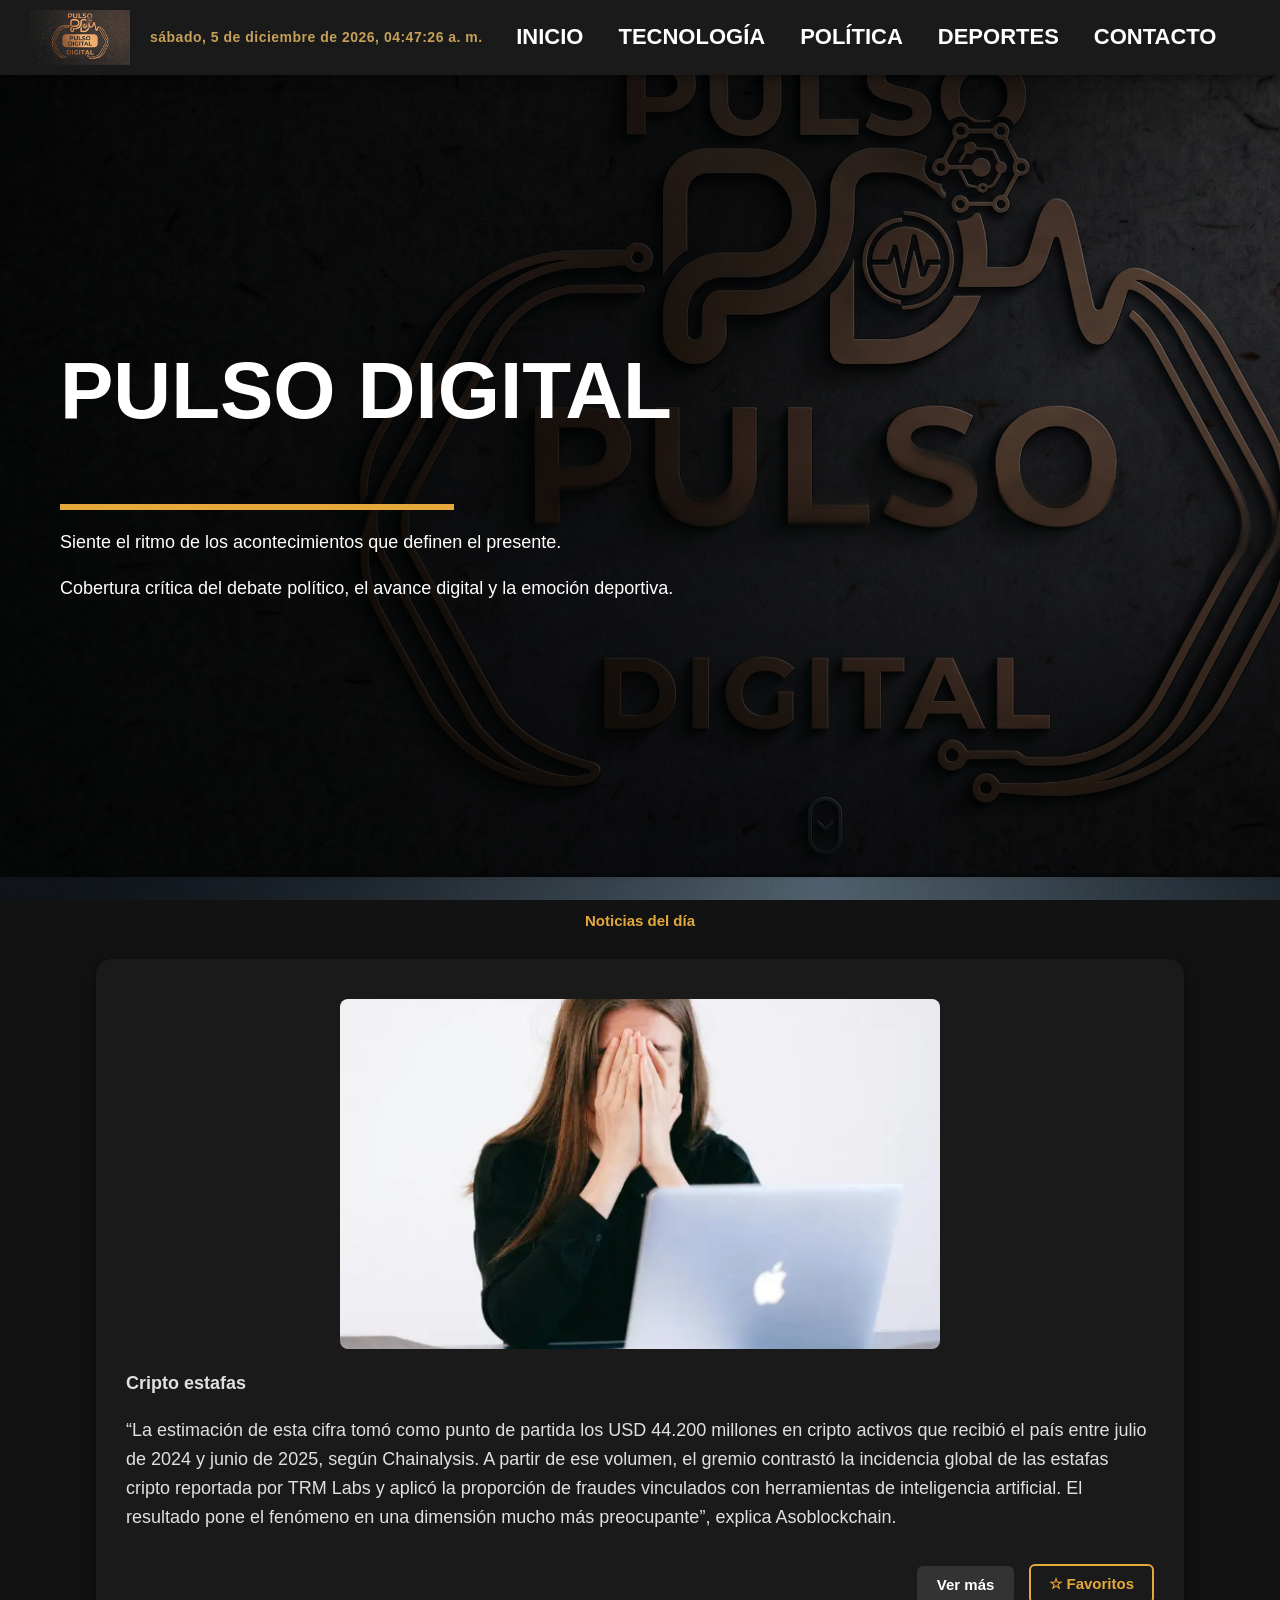
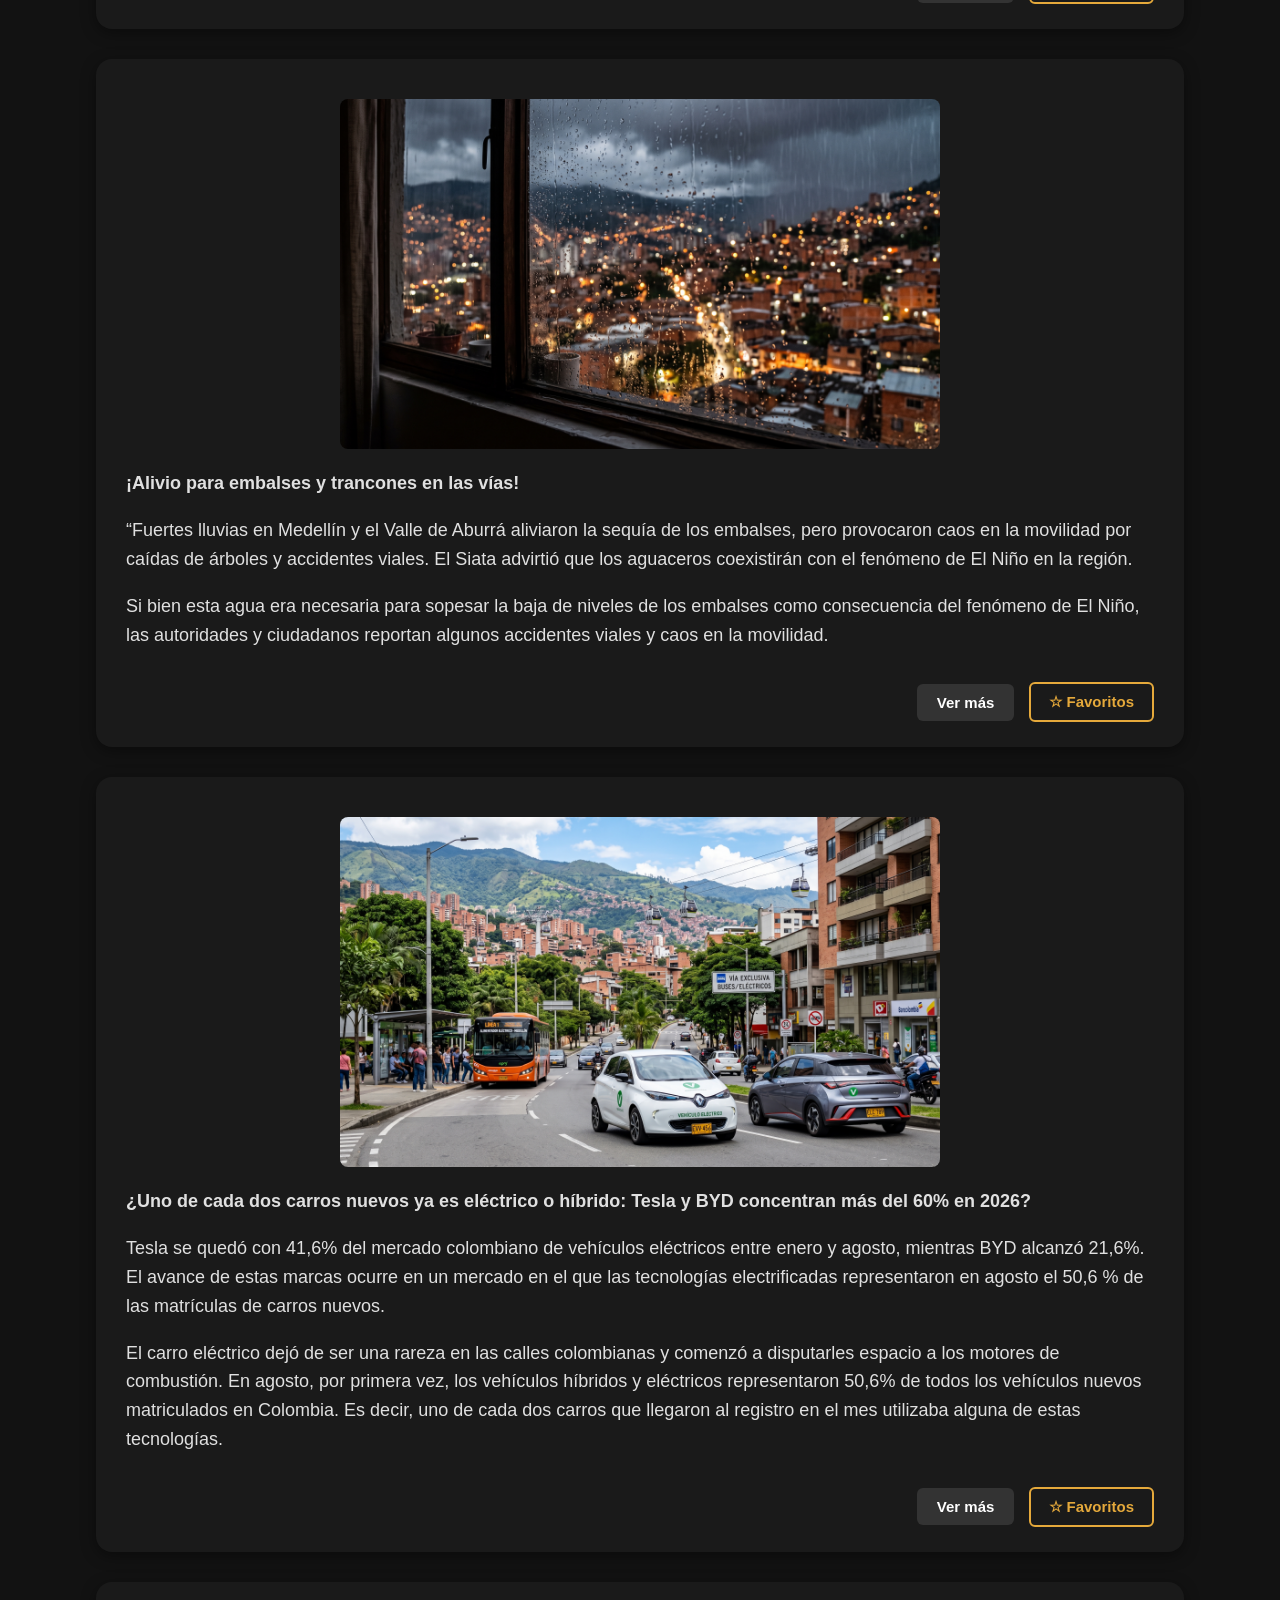
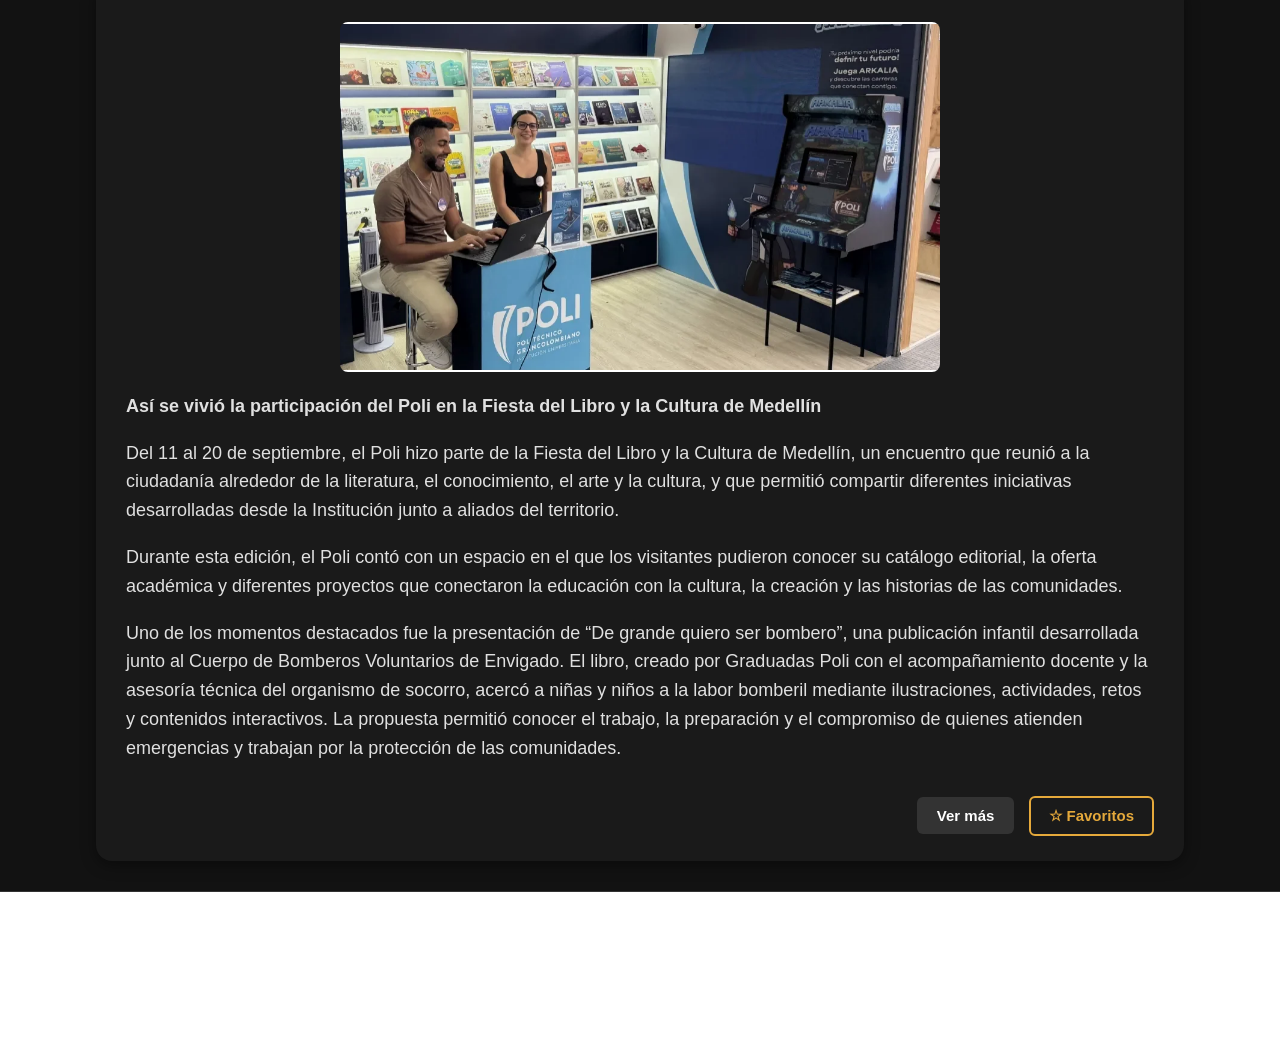
<file: index.html>
<!DOCTYPE html>
<html lang="es">
<head>
    <meta charset="UTF-8">
    <meta name="viewport" content="width=device-width, initial-scale=1.0">
    <title>PULSO DIGITAL</title>
    <link rel="stylesheet" href="css/style.css">
    <link rel="stylesheet" href="https://code.ionicframework.com/ionicons/2.0.1/css/ionicons.min.css">
    <script src="js/main.js" defer></script>
</head>
<body>
    <div id="pagePulsoDigital">

        <!-- ====== Header ====== -->
        <div id="hedePulsoDigital" class="fixed-header">
            <header id="heder">
                <div class="wrapper">
                    <div id="site-logo">
                        <a href="index.html" title="pulso">
                            <img src="imagenes/encabezado.jpg" alt="logo pulso">
                        </a>
                    </div>
                    <span id="fecha-actual" class="fecha-header"></span>
                    <nav class="nav-links">
                        <ul class="d-flex">
                            <li class="link-header"><a href="index.html">Inicio</a></li>
                            <li class="link-header"><a href="tecnologia.html">Tecnología</a></li>
                            <li class="link-header"><a href="politica.html">Política</a></li>
                            <li class="link-header"><a href="deportes.html">Deportes</a></li>
                            <li class="link-header"><a href="contacto.html">Contacto</a></li>
                        </ul>
                    </nav>
                </div>
            </header>
        </div>

    </div>

    <!-- ====== Portada ===== -->
    <div class="Portada">
        <div class="header__texto">
            <h2 class="no-margin text-start">PULSO DIGITAL</h2>
            <div class="no-margin border-title"></div>
            <p class="no-margin text-start description-title">
                Siente el ritmo de los acontecimientos que definen el presente.
            </p>
            <p class="no-margin text-start description-title">
                Cobertura crítica del debate político, el avance digital y la emoción deportiva.
            </p>
        </div>
    </div>

    <!-- ===== Noticias Página Principal ===== -->
    <main>
        <h2 class="centrar-texto">Noticias del día</h2>

        <div class="bg-gray seccion-noticias"></div>
        <div class="noticias-recientes">
            <div>
                <img class="img-noticias" src="imagenes/cripto.png" alt="Cripto estafas">
                <div>
                    <div>
                        <h3 class="txt-base-carrusel">Cripto estafas</h3>
                        <p class="txt-base-carrusel">“La estimación de esta cifra tomó como punto de partida los USD 44.200 millones en cripto activos que recibió el país entre julio de 2024 y junio de 2025, según Chainalysis. A partir de ese volumen, el gremio contrastó la incidencia global de las estafas cripto reportada por TRM Labs y aplicó la proporción de fraudes vinculados con herramientas de inteligencia artificial. El resultado pone el fenómeno en una dimensión mucho más preocupante”, explica Asoblockchain.</p>
                        <div class="acciones-noticia">
                            <a href="tecnologia.html" class="btn-ver-mas">Ver más</a>
                            <button type="button" class="btn-favorito" onclick="toggleFavorito('cripto-estafas')">★ Favoritos</button>
                        </div>
                    </div>
                </div>
            </div>
        </div>

        <div class="bg-gray seccion-noticias"></div>
        <div class="noticias-recientes">
            <div>
                <img class="img-noticias" src="imagenes/Medellín lloviendo.jpg" alt="Lluvias en Medellín">
                <div>
                    <div>
                        <h3 class="txt-base-carrusel">¡Alivio para embalses y trancones en las vías!</h3>
                        <p class="txt-base-carrusel">“Fuertes lluvias en Medellín y el Valle de Aburrá aliviaron la sequía de los embalses, pero provocaron caos en la movilidad por caídas de árboles y accidentes viales. El Siata advirtió que los aguaceros coexistirán con el fenómeno de El Niño en la región.</p>
                        <p class="txt-base-carrusel">Si bien esta agua era necesaria para sopesar la baja de niveles de los embalses como consecuencia del fenómeno de El Niño, las autoridades y ciudadanos reportan algunos accidentes viales y caos en la movilidad.</p>
                        <div class="acciones-noticia">
                            <a href="#" class="btn-ver-mas">Ver más</a>
                            <button type="button" class="btn-favorito" onclick="toggleFavorito('lluvias-medellin')">★ Favoritos</button>
                        </div>
                    </div>
                </div>
            </div>
        </div>

        <div class="bg-gray seccion-noticias"></div>
        <div class="noticias-recientes">
            <div>
                <img class="img-noticias" src="imagenes/carro_electrico.jpg" alt="Carros eléctricos en Colombia">
                <div>
                    <div>
                        <h3 class="txt-base-carrusel">¿Uno de cada dos carros nuevos ya es eléctrico o híbrido: Tesla y BYD concentran más del 60% en 2026?</h3>
                        <p class="txt-base-carrusel">Tesla se quedó con 41,6% del mercado colombiano de vehículos eléctricos entre enero y agosto, mientras BYD alcanzó 21,6%. El avance de estas marcas ocurre en un mercado en el que las tecnologías electrificadas representaron en agosto el 50,6 % de las matrículas de carros nuevos.</p>
                        <p class="txt-base-carrusel">El carro eléctrico dejó de ser una rareza en las calles colombianas y comenzó a disputarles espacio a los motores de combustión. En agosto, por primera vez, los vehículos híbridos y eléctricos representaron 50,6% de todos los vehículos nuevos matriculados en Colombia. Es decir, uno de cada dos carros que llegaron al registro en el mes utilizaba alguna de estas tecnologías.</p>
                        <div class="acciones-noticia">
                            <a href="tecnologia.html" class="btn-ver-mas">Ver más</a>
                            <button type="button" class="btn-favorito" onclick="toggleFavorito('carros-electricos')">★ Favoritos</button>
                        </div>
                    </div>
                </div>
            </div>
        </div>

        <div class="bg-gray seccion-noticias"></div>
        <div class="noticias-recientes">
            <div>
                <img class="img-noticias" src="imagenes/poli.png" alt="Participación Poli en Fiesta del Libro">
                <div>
                    <div>
                        <h3 class="txt-base-carrusel">Así se vivió la participación del Poli en la Fiesta del Libro y la Cultura de Medellín</h3>
                        <p class="txt-base-carrusel">Del 11 al 20 de septiembre, el Poli hizo parte de la Fiesta del Libro y la Cultura de Medellín, un encuentro que reunió a la ciudadanía alrededor de la literatura, el conocimiento, el arte y la cultura, y que permitió compartir diferentes iniciativas desarrolladas desde la Institución junto a aliados del territorio.</p>
                        <p class="txt-base-carrusel">Durante esta edición, el Poli contó con un espacio en el que los visitantes pudieron conocer su catálogo editorial, la oferta académica y diferentes proyectos que conectaron la educación con la cultura, la creación y las historias de las comunidades.</p>
                        <p class="txt-base-carrusel">Uno de los momentos destacados fue la presentación de “De grande quiero ser bombero”, una publicación infantil desarrollada junto al Cuerpo de Bomberos Voluntarios de Envigado. El libro, creado por Graduadas Poli con el acompañamiento docente y la asesoría técnica del organismo de socorro, acercó a niñas y niños a la labor bomberil mediante ilustraciones, actividades, retos y contenidos interactivos. La propuesta permitió conocer el trabajo, la preparación y el compromiso de quienes atienden emergencias y trabajan por la protección de las comunidades.</p>
                        <div class="acciones-noticia">
                            <a href="#" class="btn-ver-mas">Ver más</a>
                            <button type="button" class="btn-favorito" onclick="toggleFavorito('fiesta-libro-poli')">★ Favoritos</button>
                        </div>
                    </div>
                </div>
            </div>
        </div>

    </main>

    <!-- ==== Footer ======== --> 
    <div id="FooterPuntoDigital" class="footer-basic">
        <footer>
            <div class="social">
                <a href="#"><i class="icon icon-color ion-social-github"></i></a>
                <a href="#"><i class="icon icon-color ion-social-whatsapp"></i></a>
                <a href="#"><i class="icon icon-color ion-social-facebook"></i></a>
                <a href="#"><i class="icon icon-color ion-social-instagram"></i></a>
            </div>
            <p class="copyright">Pulso Digital ©2026</p>
        </footer>
    </div>

</body>
</html>
</file>
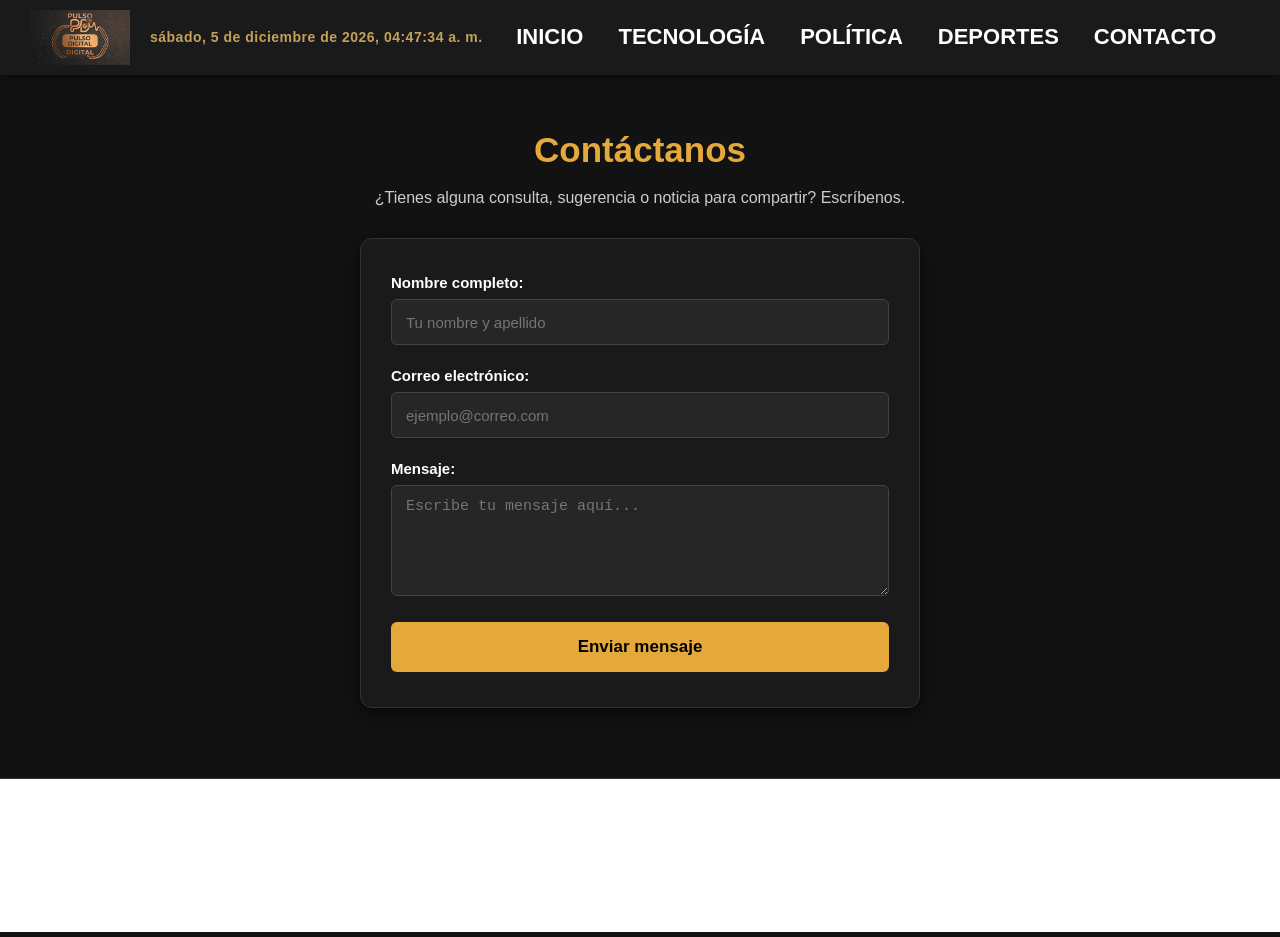
<file: contacto.html>
<!DOCTYPE html>
<html lang="es">
<head>
    <meta charset="UTF-8">
    <meta name="viewport" content="width=device-width, initial-scale=1.0">
    <title>Contacto - PULSO DIGITAL</title>
    <link rel="stylesheet" href="css/style.css">
    <link rel="stylesheet" href="https://code.ionicframework.com/ionicons/2.0.1/css/ionicons.min.css">
    <script src="js/main.js" defer></script>
</head>
<body>
    <div id="pagePulsoDigital">

        <!-- ====== Header ====== -->
        <div id="hedePulsoDigital" class="fixed-header">
            <header id="heder">
                <div class="wrapper">
                    <div id="site-logo">
                        <a href="index.html" title="pulso">
                            <img src="imagenes/encabezado.jpg" alt="logo pulso">
                        </a>
                    </div>
                    <span id="fecha-actual" class="fecha-header"></span>
                    <nav class="nav-links">
                        <ul class="d-flex">
                            <li class="link-header"><a href="index.html">Inicio</a></li>
                            <li class="link-header"><a href="tecnologia.html">Tecnología</a></li>
                            <li class="link-header"><a href="politica.html">Política</a></li>
                            <li class="link-header"><a href="deportes.html">Deportes</a></li>
                            <li class="link-header"><a href="contacto.html">Contacto</a></li>
                        </ul>
                    </nav>
                </div>
            </header>
        </div>

    </div>

    <!-- ====== Sección de Contacto Centrada ====== -->
    <main style="display: block; width: 100%; min-height: 80vh; padding-top: 130px; padding-bottom: 70px; background-color: #121212;">
        
        <div style="max-width: 600px; margin: 0 auto; padding: 0 20px; box-sizing: border-box;">
            
            <h2 class="centrar-texto" style="margin-top: 0; margin-bottom: 12px; font-size: 3.5rem;">Contáctanos</h2>
            <p style="text-align: center; color: #cccccc; font-size: 1.6rem; margin-bottom: 28px; line-height: 1.5;">
                ¿Tienes alguna consulta, sugerencia o noticia para compartir? Escríbenos.
            </p>

            <form id="formContacto" novalidate style="display: block; width: 100%; background-color: #1a1a1a; padding: 35px 30px; border-radius: 12px; box-shadow: 0 6px 20px rgba(0,0,0,0.6); border: 1px solid #333333; box-sizing: border-box;">
                
                <div style="margin-bottom: 22px; width: 100%;">
                    <label for="nombre" style="display: block; font-size: 1.5rem; font-weight: bold; margin-bottom: 8px; color: #ffffff;">Nombre completo:</label>
                    <input type="text" id="nombre" name="nombre" placeholder="Tu nombre y apellido" style="width: 100%; height: 46px; padding: 0 14px; background-color: #262626; border: 1px solid #444444; border-radius: 6px; color: #ffffff; font-size: 1.5rem; box-sizing: border-box; display: block;">
                    <span id="errorNombre" style="color: #ff6b6b; font-size: 1.3rem; display: block; margin-top: 6px;"></span>
                </div>

                <div style="margin-bottom: 22px; width: 100%;">
                    <label for="correo" style="display: block; font-size: 1.5rem; font-weight: bold; margin-bottom: 8px; color: #ffffff;">Correo electrónico:</label>
                    <input type="email" id="correo" name="correo" placeholder="ejemplo@correo.com" style="width: 100%; height: 46px; padding: 0 14px; background-color: #262626; border: 1px solid #444444; border-radius: 6px; color: #ffffff; font-size: 1.5rem; box-sizing: border-box; display: block;">
                    <span id="errorCorreo" style="color: #ff6b6b; font-size: 1.3rem; display: block; margin-top: 6px;"></span>
                </div>

                <div style="margin-bottom: 26px; width: 100%;">
                    <label for="mensaje" style="display: block; font-size: 1.5rem; font-weight: bold; margin-bottom: 8px; color: #ffffff;">Mensaje:</label>
                    <textarea id="mensaje" name="mensaje" rows="5" placeholder="Escribe tu mensaje aquí..." style="width: 100%; padding: 12px 14px; background-color: #262626; border: 1px solid #444444; border-radius: 6px; color: #ffffff; font-size: 1.5rem; box-sizing: border-box; display: block; resize: vertical;"></textarea>
                    <span id="errorMensaje" style="color: #ff6b6b; font-size: 1.3rem; display: block; margin-top: 6px;"></span>
                </div>

                <button type="submit" id="btnEnviar" style="width: 100%; height: 50px; background-color: #e5a93b; color: #000000; border: none; border-radius: 6px; font-size: 1.7rem; font-weight: bold; cursor: pointer; display: block; transition: 0.2s;">
                    Enviar mensaje
                </button>
            </form>

            <!-- Mensaje de confirmación -->
            <div id="mensajeExito" style="display: none; margin-top: 20px; padding: 16px; background-color: #1e4620; color: #d4edda; border-radius: 8px; border: 1px solid #28a745; text-align: center; font-size: 1.5rem; font-weight: 500; box-sizing: border-box;">
                ✅ ¡Gracias por comunicarte con Pulso Digital! Tu mensaje ha sido enviado correctamente.
            </div>

        </div>

    </main>

    <!-- ====== Footer ====== --> 
    <div id="FooterPuntoDigital" class="footer-basic">
        <footer>
            <div class="social">
                <a href="#"><i class="icon icon-color ion-social-github"></i></a>
                <a href="#"><i class="icon icon-color ion-social-whatsapp"></i></a>
                <a href="#"><i class="icon icon-color ion-social-facebook"></i></a>
                <a href="#"><i class="icon icon-color ion-social-instagram"></i></a>
            </div>
            <p class="copyright">Pulso Digital ©2026</p>
        </footer>
    </div>

</body>
</html>
</file>
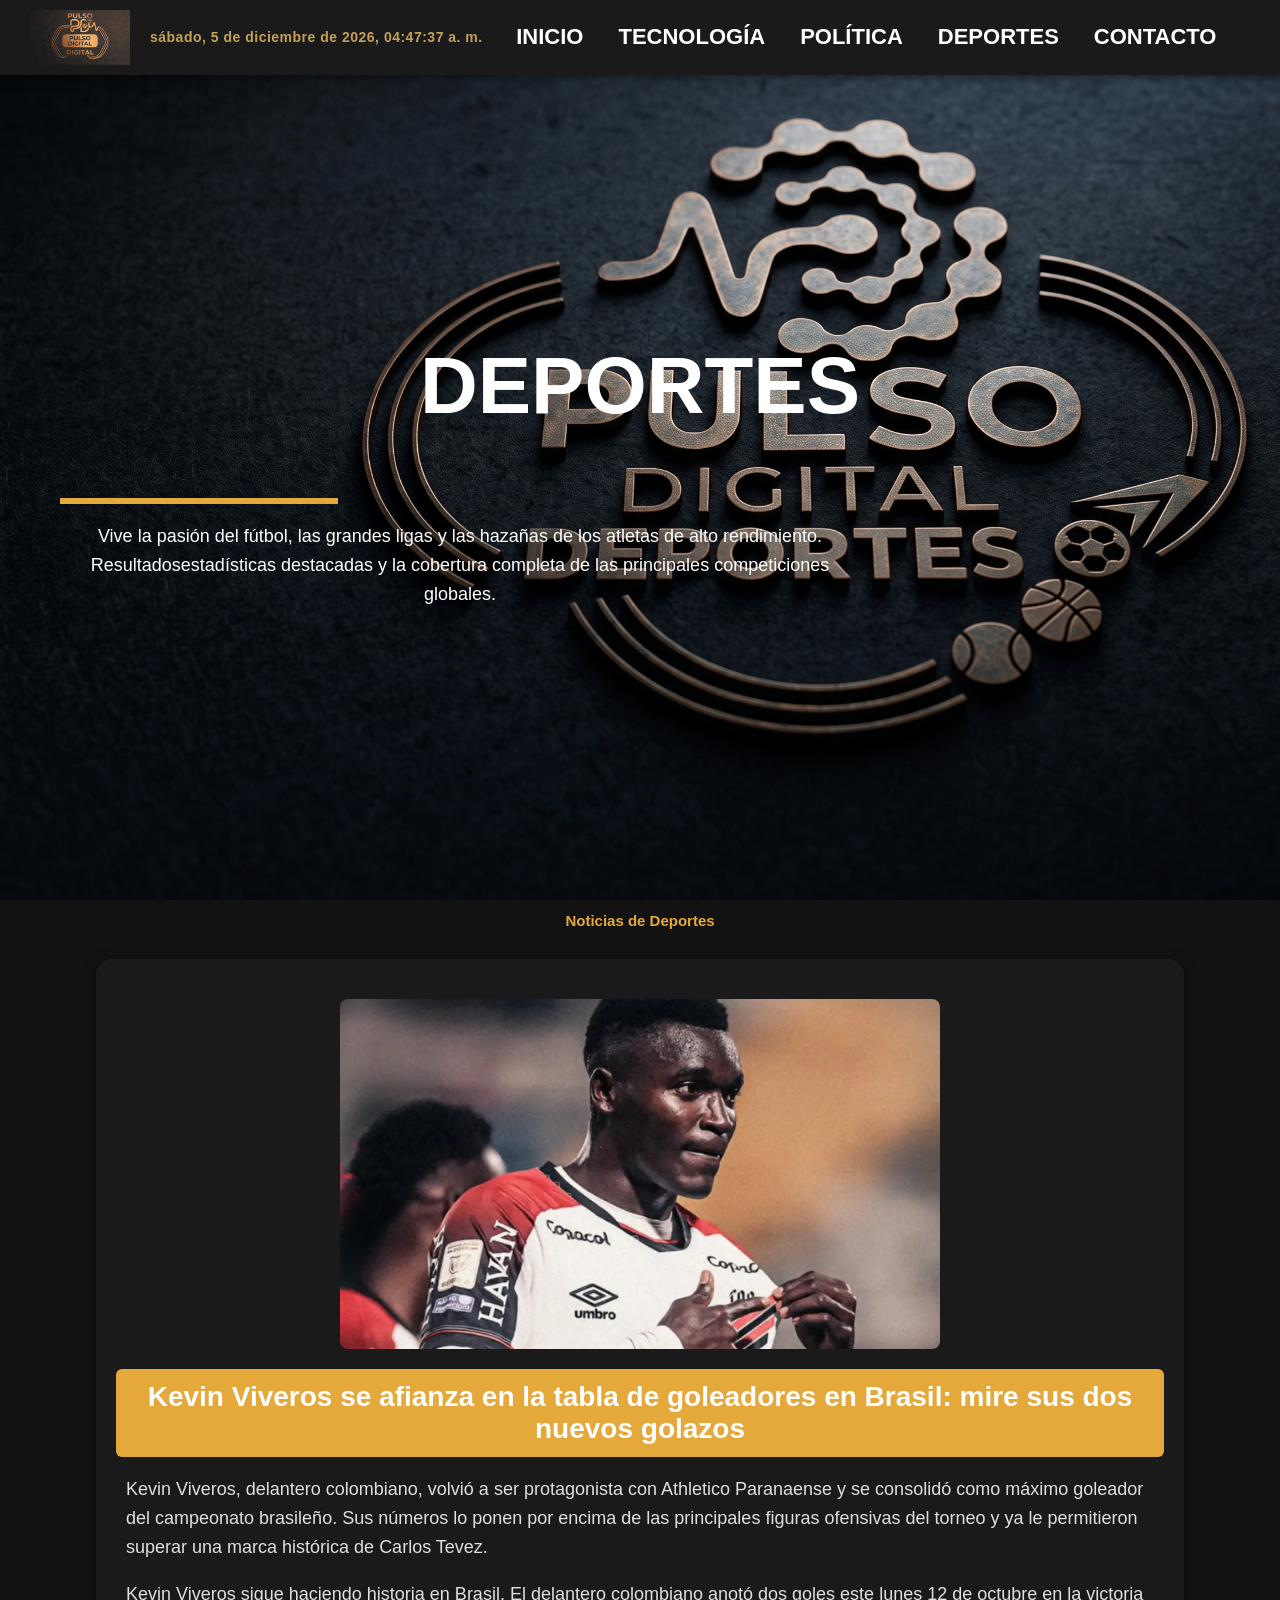
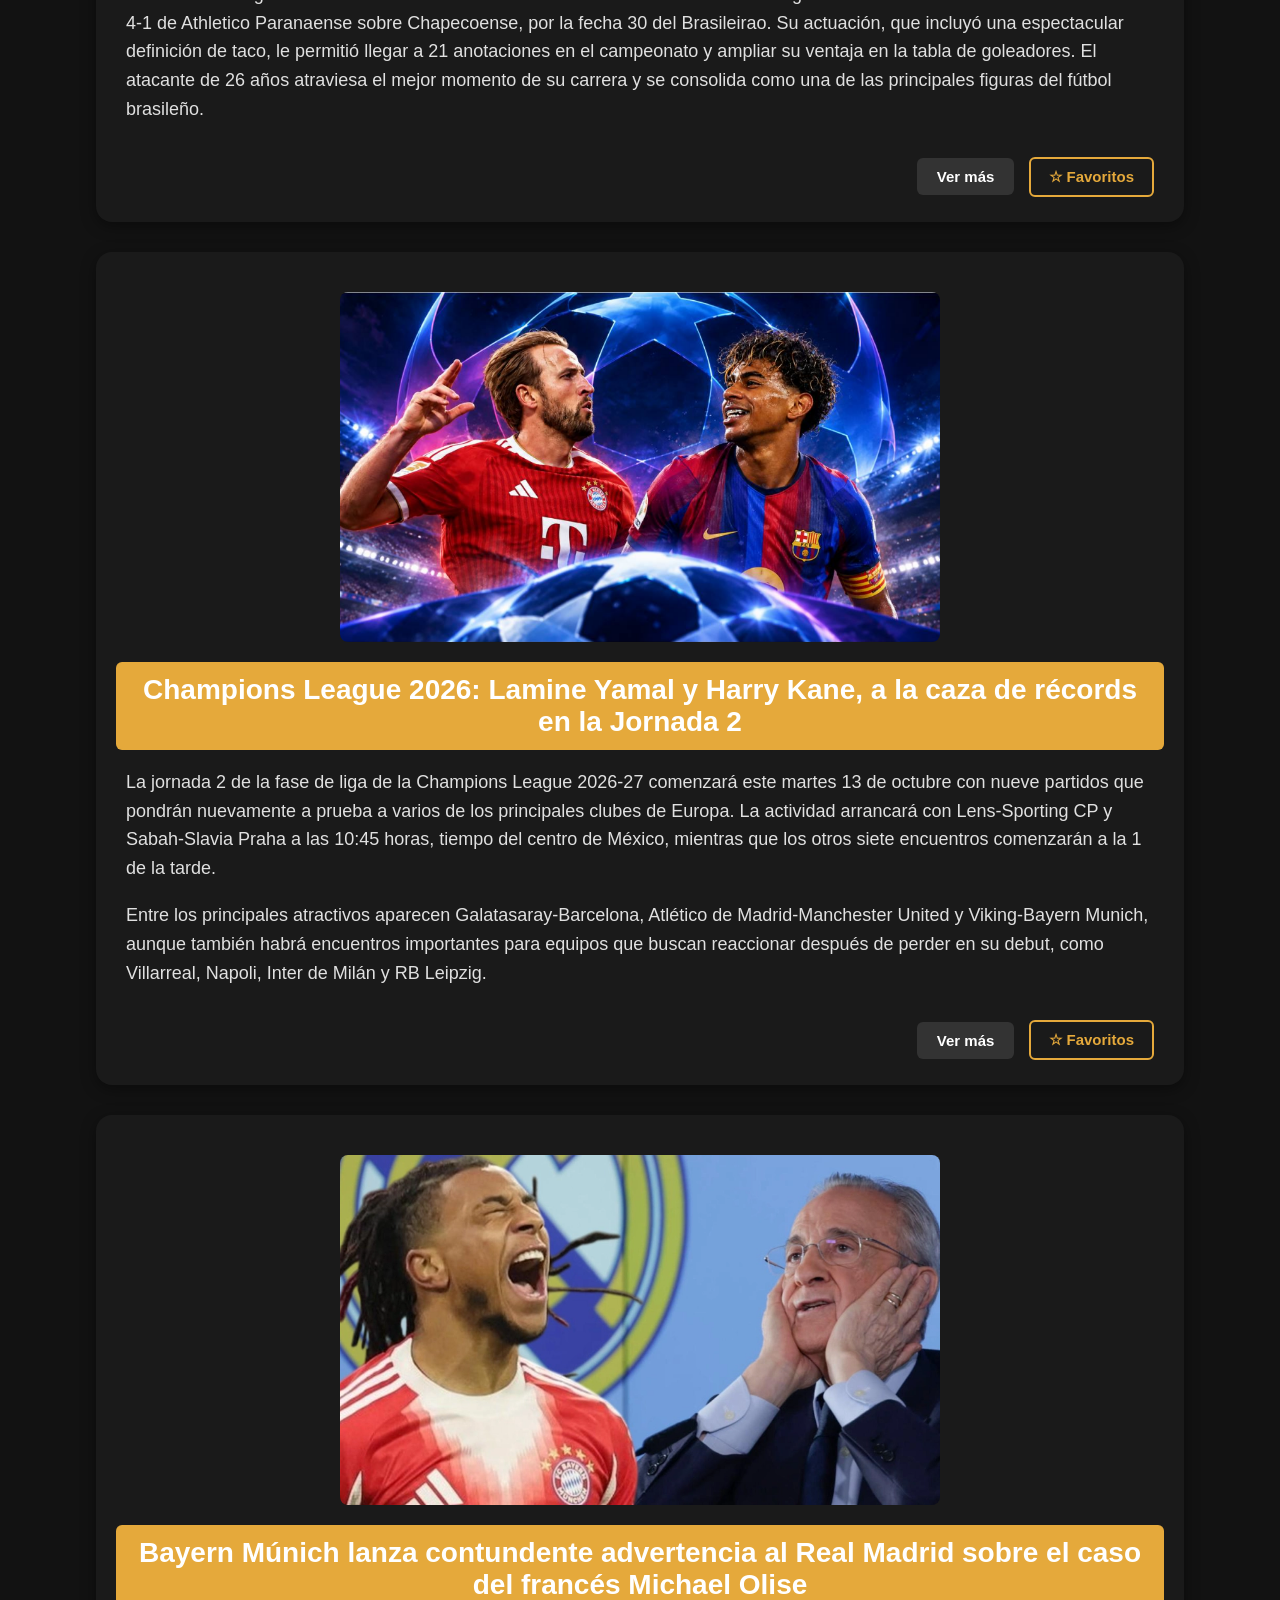
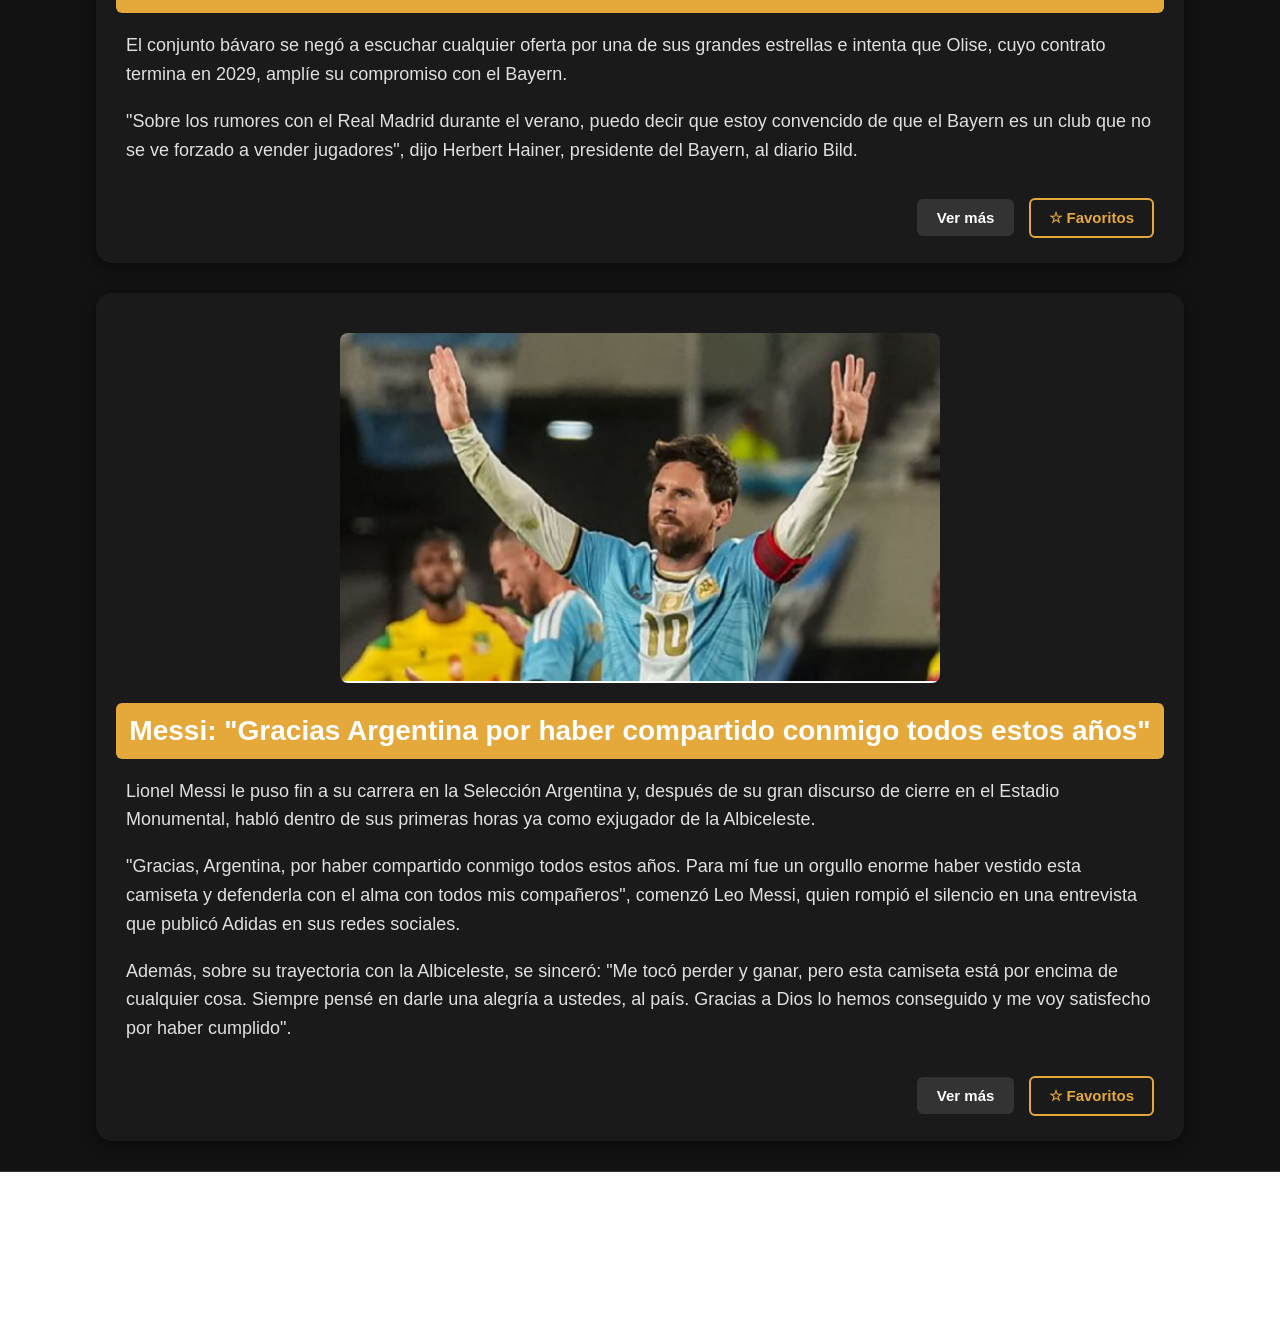
<file: deportes.html>
<!DOCTYPE html>
<html lang="es">
<head>
    <meta charset="UTF-8">
    <meta name="viewport" content="width=device-width, initial-scale=1.0">
    <title>Deportes - PULSO DIGITAL</title>
    <link rel="stylesheet" href="css/style.css">
    <link rel="stylesheet" href="css/deportes.css">
    <link rel="stylesheet" href="https://code.ionicframework.com/ionicons/2.0.1/css/ionicons.min.css">
    <script src="js/main.js" defer></script>
</head>
<body>
    <div id="pagePulsoDigital">

        <!-- ====== Header ====== -->
        <div id="hedePulsoDigital" class="fixed-header">
            <header id="heder">
                <div class="wrapper">
                    <div id="site-logo">
                        <a href="index.html" title="pulso">
                            <img src="imagenes/encabezado.jpg" alt="logo pulso">
                        </a>
                    </div>
                    <span id="fecha-actual" class="fecha-header"></span>
                    <nav class="nav-links">
                        <ul class="d-flex">
                            <li class="link-header"><a href="index.html">Inicio</a></li>
                            <li class="link-header"><a href="tecnologia.html">Tecnología</a></li>
                            <li class="link-header"><a href="politica.html">Política</a></li>
                            <li class="link-header"><a href="deportes.html">Deportes</a></li>
                            <li class="link-header"><a href="contacto.html">Contacto</a></li>
                        </ul>
                    </nav>
                </div>
            </header>
        </div>

    </div>

    <!-- ====== Portada ===== -->
    <div class="Portada">
        <div class="header__texto">
            <h2 class="no-margin text-start">DEPORTES</h2>
            <div class="no-margin border-title"></div>
            <p class="no-margin text-start description-title">
                Vive la pasión del fútbol, las grandes ligas y las hazañas de los atletas de alto rendimiento. Resultadosestadísticas destacadas y la cobertura completa de las principales competiciones globales.
            
            </p>
        </div>
    </div>

    <!-- ===== Noticias Deportes ===== -->
    <main>
        <h2 class="centrar-texto">Noticias de Deportes</h2>

        <div class="bg-gray seccion-noticias"></div>
        <div class="noticias-recientes">
            <div>
                <img class="img-noticias" src="imagenes/f.vivero.png" alt="Cripto estafas">
                <div>
                    <div>
                        <h3 class="txt-base-carruse">Kevin Viveros se afianza en la tabla de goleadores en Brasil: mire sus dos nuevos golazos</h3>
                        <p class="txt-base-carrusel">Kevin Viveros, delantero colombiano, volvió a ser protagonista con Athletico Paranaense y se consolidó como máximo goleador del campeonato brasileño. Sus números lo ponen por encima de las principales figuras ofensivas del torneo y ya le permitieron superar una marca histórica de Carlos Tevez.</p>
                        <p class="txt-base-carrusel">Kevin Viveros sigue haciendo historia en Brasil. El delantero colombiano anotó dos goles este lunes 12 de octubre en la victoria 4-1 de Athletico Paranaense sobre Chapecoense, por la fecha 30 del Brasileirao. Su actuación, que incluyó una espectacular definición de taco, le permitió llegar a 21 anotaciones en el campeonato y ampliar su ventaja en la tabla de goleadores. El atacante de 26 años atraviesa el mejor momento de su carrera y se consolida como una de las principales figuras del fútbol brasileño.</p>
                        <div class="acciones-noticia">
                            <a href="#" class="btn-ver-mas">Ver más</a>
                            <button type="button" class="btn-favorito" onclick="toggleFavorito('deportes-noticia-1')">★ Favoritos</button>
                        </div>
                    </div>
                </div>
            </div>
        </div>

        <div class="bg-gray seccion-noticias"></div>
        <div class="noticias-recientes">
            <div>
                <img class="img-noticias" src="imagenes/f_champieons.png" alt="Impacto del clima en el deporte local">
                <div>
                    <div>
                        <h3 class="txt-base-carruse">Champions League 2026: Lamine Yamal y Harry Kane, a la caza de récords en la Jornada 2</h3>
                        <p class="txt-base-carrusel">La jornada 2 de la fase de liga de la Champions League 2026-27 comenzará este martes 13 de octubre con nueve partidos que pondrán nuevamente a prueba a varios de los principales clubes de Europa. La actividad arrancará con Lens-Sporting CP y Sabah-Slavia Praha a las 10:45 horas, tiempo del centro de México, mientras que los otros siete encuentros comenzarán a la 1 de la tarde.</p>
                        <p class="txt-base-carrusel">Entre los principales atractivos aparecen Galatasaray-Barcelona, Atlético de Madrid-Manchester United y Viking-Bayern Munich, aunque también habrá encuentros importantes para equipos que buscan reaccionar después de perder en su debut, como Villarreal, Napoli, Inter de Milán y RB Leipzig. </p>
                        <div class="acciones-noticia">
                            <a href="#" class="btn-ver-mas">Ver más</a>
                            <button type="button" class="btn-favorito" onclick="toggleFavorito('deportes-noticia-2')">★ Favoritos</button>
                        </div>
                    </div>
                </div>
            </div>
        </div>

        <div class="bg-gray seccion-noticias"></div>
        <div class="noticias-recientes">
            <div>
                <img class="img-noticias" src="imagenes/f_olise.png" alt="Automovilismo y tecnología eléctrica">
                <div>
                    <div>
                        <h3 class="txt-base-carruse">Bayern Múnich lanza contundente advertencia al Real Madrid sobre el caso del francés Michael Olise</h3>
                        <p class="txt-base-carrusel">El conjunto bávaro se negó a escuchar cualquier oferta por una de sus grandes estrellas e intenta que Olise, cuyo contrato termina en 2029, amplíe su compromiso con el Bayern.</p>
                        <p class="txt-base-carrusel">"Sobre los rumores con el Real Madrid durante el verano, puedo decir que estoy convencido de que el Bayern es un club que no se ve forzado a vender jugadores", dijo Herbert Hainer, presidente del Bayern, al diario Bild.</p>
                        <div class="acciones-noticia">
                            <a href="#" class="btn-ver-mas">Ver más</a>
                            <button type="button" class="btn-favorito" onclick="toggleFavorito('deportes-noticia-3')">★ Favoritos</button>
                        </div>
                    </div>
                </div>
            </div>
        </div>

        <div class="bg-gray seccion-noticias"></div>
        <div class="noticias-recientes">
            <div>
                <img class="img-noticias" src="imagenes/f_messi.png" alt="Participación del Poli en eventos">
                <div>
                    <div>
                        <h3 class="txt-base-carruse">Messi: "Gracias Argentina por haber compartido conmigo todos estos años"</h3>
                        <p class="txt-base-carrusel">Lionel Messi le puso fin a su carrera en la Selección Argentina y, después de su gran discurso de cierre en el Estadio Monumental, habló dentro de sus primeras horas ya como exjugador de la Albiceleste.</p>
                        <p class="txt-base-carrusel">"Gracias, Argentina, por haber compartido conmigo todos estos años. Para mí fue un orgullo enorme haber vestido esta camiseta y defenderla con el alma con todos mis compañeros", comenzó Leo Messi, quien rompió el silencio en una entrevista que publicó Adidas en sus redes sociales.</p>
                        <p class="txt-base-carrusel">Además, sobre su trayectoria con la Albiceleste, se sinceró: "Me tocó perder y ganar, pero esta camiseta está por encima de cualquier cosa. Siempre pensé en darle una alegría a ustedes, al país. Gracias a Dios lo hemos conseguido y me voy satisfecho por haber cumplido".</p>
                        <div class="acciones-noticia">
                            <a href="#" class="btn-ver-mas">Ver más</a>
                            <button type="button" class="btn-favorito" onclick="toggleFavorito('deportes-noticia-4')">★ Favoritos</button>
                        </div>
                    </div>
                </div>
            </div>
        </div>

    </main>

    <!-- ==== Footer ======== --> 
    <div id="FooterPuntoDigital" class="footer-basic">
        <footer>
            <div class="social">
                <a href="#"><i class="icon icon-color ion-social-github"></i></a>
                <a href="#"><i class="icon icon-color ion-social-whatsapp"></i></a>
                <a href="#"><i class="icon icon-color ion-social-facebook"></i></a>
                <a href="#"><i class="icon icon-color ion-social-instagram"></i></a>
            </div>
            <p class="copyright">Pulso Digital ©2026</p>
        </footer>
    </div>

</body>
</html>
</file>
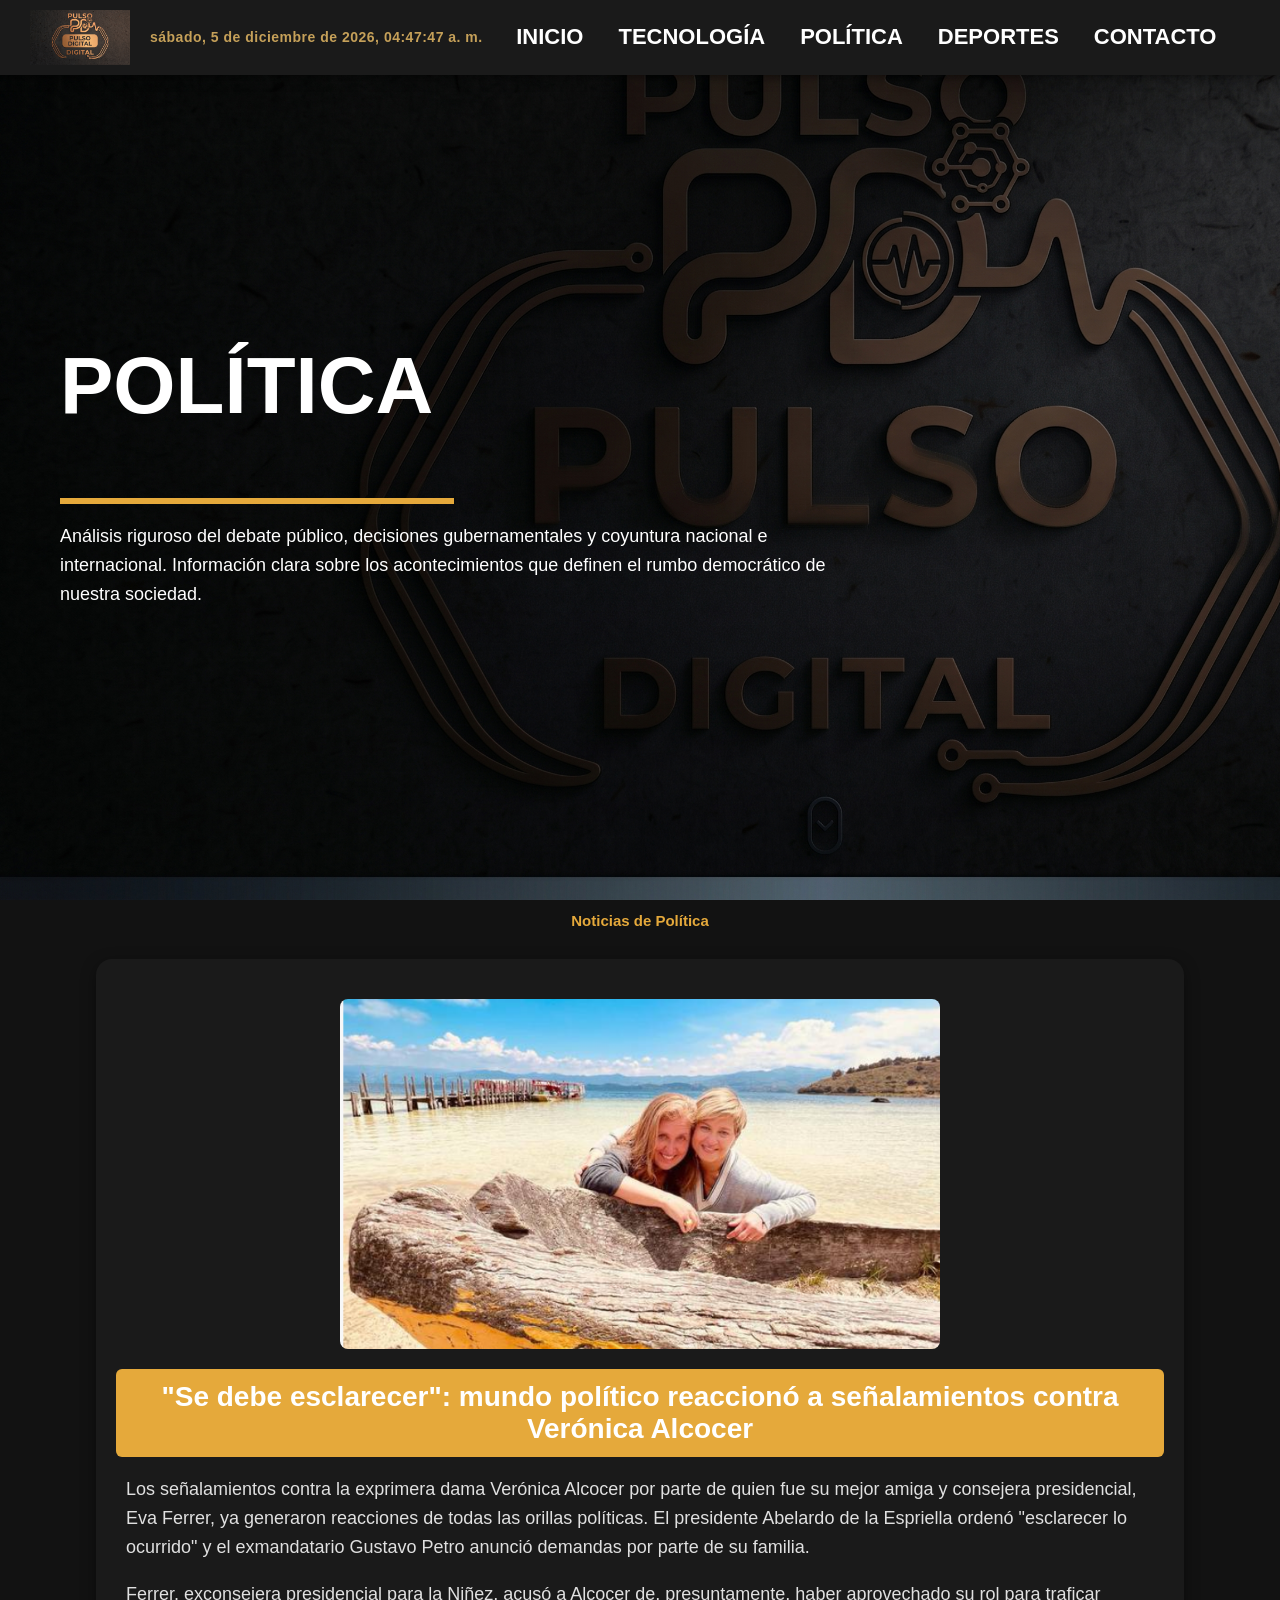
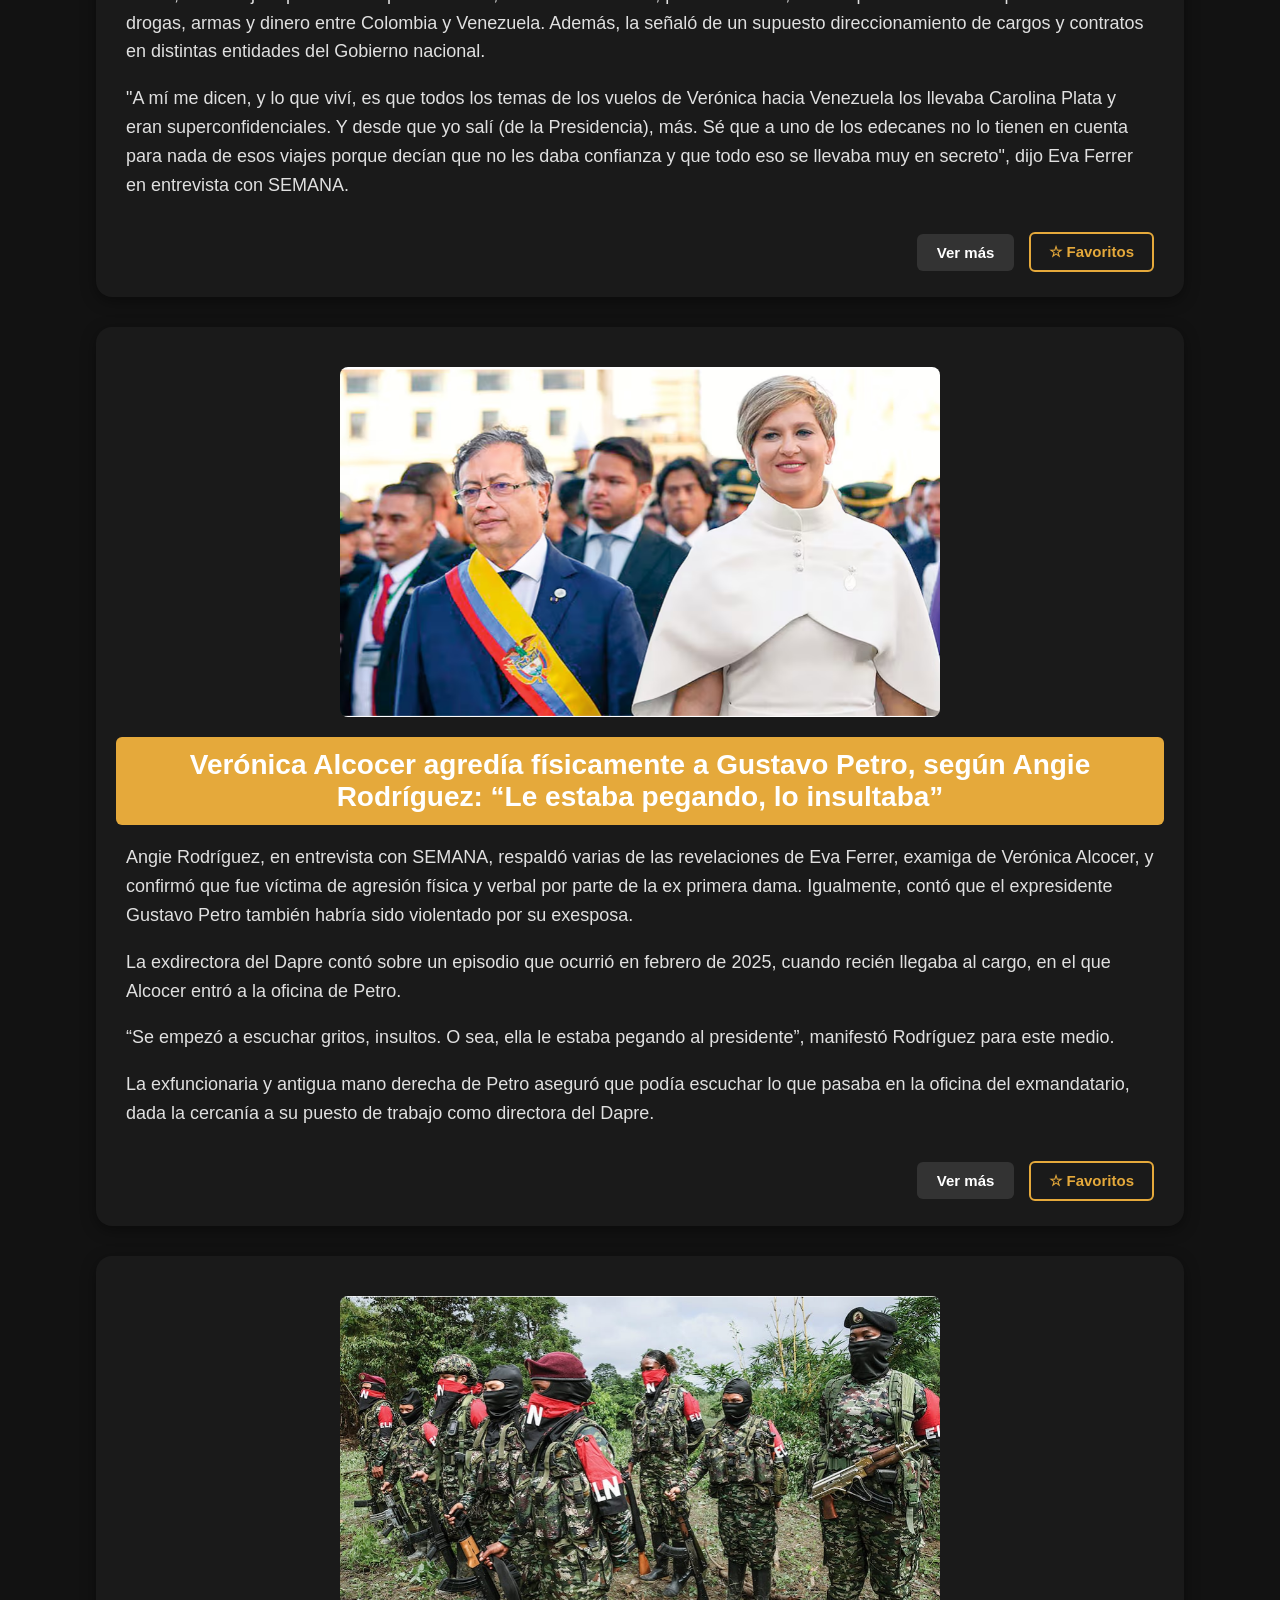
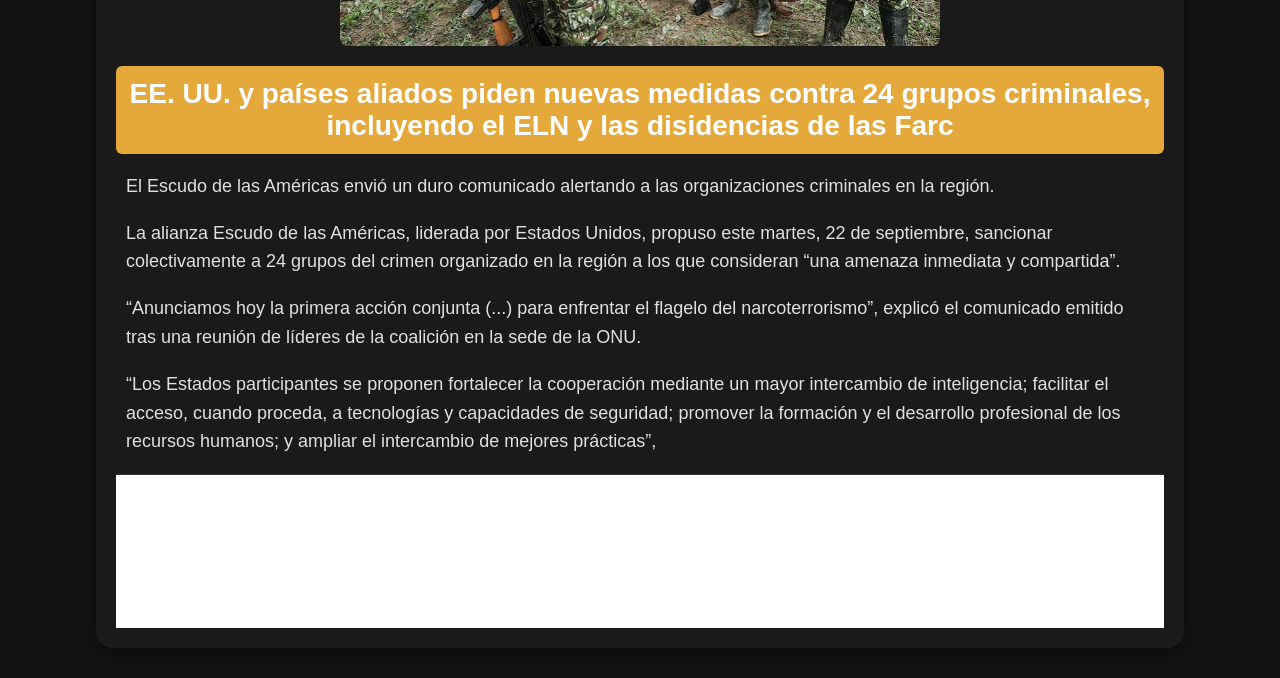
<file: politica.html>
<!DOCTYPE html>
<html lang="es">
<head>
    <meta charset="UTF-8">
    <meta name="viewport" content="width=device-width, initial-scale=1.0">
    <title>Política - PULSO DIGITAL</title>
    <link rel="stylesheet" href="css/style.css">
    <link rel="stylesheet" href="https://code.ionicframework.com/ionicons/2.0.1/css/ionicons.min.css">
    <script src="js/main.js" defer></script>
</head>
<body>
    <div id="pagePulsoDigital">

        <!-- ====== Header ====== -->
        <div id="hedePulsoDigital" class="fixed-header">
            <header id="heder">
                <div class="wrapper">
                    <div id="site-logo">
                        <a href="index.html" title="pulso">
                            <img src="imagenes/encabezado.jpg" alt="logo pulso">
                        </a>
                    </div>
                    <span id="fecha-actual" class="fecha-header"></span>
                    <nav class="nav-links">
                        <ul class="d-flex">
                            <li class="link-header"><a href="index.html">Inicio</a></li>
                            <li class="link-header"><a href="tecnologia.html">Tecnología</a></li>
                            <li class="link-header"><a href="politica.html">Política</a></li>
                            <li class="link-header"><a href="deportes.html">Deportes</a></li>
                            <li class="link-header"><a href="contacto.html">Contacto</a></li>
                        </ul>
                    </nav>
                </div>
            </header>
        </div>

    </div>

    <!-- ====== Portada ===== -->
    <div class="Portada">
        <div class="header__texto">
            <h2 class="no-margin text-start">POLÍTICA</h2>
            <div class="no-margin border-title"></div>
            <p class="no-margin text-start description-title">
               Análisis riguroso del debate público, decisiones gubernamentales y coyuntura nacional e internacional. Información clara sobre los acontecimientos que definen el rumbo democrático de nuestra sociedad. 
          
            </p>
        </div>
    </div>

    <!-- ===== Noticias Política ===== -->
    <main>
        <h2 class="centrar-texto">Noticias de Política</h2>

        <div class="bg-gray seccion-noticias"></div>
        <div class="noticias-recientes">
            <div>
                <img class="img-noticias" src="imagenes/p_alcocer.png" alt="Reacciones caso Alcocer">
                <div>
                    <div>
                        <h3 class="txt-base-carruse">"Se debe esclarecer": mundo político reaccionó a señalamientos contra Verónica Alcocer</h3>
                        <p class="txt-base-carrusel">Los señalamientos contra la exprimera dama Verónica Alcocer por parte de quien fue su mejor amiga y consejera presidencial, Eva Ferrer, ya generaron reacciones de todas las orillas políticas. El presidente Abelardo de la Espriella ordenó "esclarecer lo ocurrido" y el exmandatario Gustavo Petro anunció demandas por parte de su familia.</p>
                        <p class="txt-base-carrusel">Ferrer, exconsejera presidencial para la Niñez, acusó a Alcocer de, presuntamente, haber aprovechado su rol para traficar drogas, armas y dinero entre Colombia y Venezuela. Además, la señaló de un supuesto direccionamiento de cargos y contratos en distintas entidades del Gobierno nacional.</p>
                        <p class="txt-base-carrusel">"A mí me dicen, y lo que viví, es que todos los temas de los vuelos de Verónica hacia Venezuela los llevaba Carolina Plata y eran superconfidenciales. Y desde que yo salí (de la Presidencia), más. Sé que a uno de los edecanes no lo tienen en cuenta para nada de esos viajes porque decían que no les daba confianza y que todo eso se llevaba muy en secreto", dijo Eva Ferrer en entrevista con SEMANA.</p>
                        <div class="acciones-noticia">
                            <a href="#" class="btn-ver-mas">Ver más</a>
                            <button type="button" class="btn-favorito" onclick="toggleFavorito('politica-noticia-1')">★ Favoritos</button>
                        </div>
                    </div>
                </div>
            </div>
        </div>

        <div class="bg-gray seccion-noticias"></div>
        <div class="noticias-recientes">
            <div>
                <img class="img-noticias" src="imagenes/p_golpepetro.png" alt="Declaraciones Angie Rodríguez">
                <div>
                    <div>
                        <h3 class="txt-base-carruse">Verónica Alcocer agredía físicamente a Gustavo Petro, según Angie Rodríguez: “Le estaba pegando, lo insultaba”</h3>
                        <p class="txt-base-carrusel">Angie Rodríguez, en entrevista con SEMANA, respaldó varias de las revelaciones de Eva Ferrer, examiga de Verónica Alcocer, y confirmó que fue víctima de agresión física y verbal por parte de la ex primera dama. Igualmente, contó que el expresidente Gustavo Petro también habría sido violentado por su exesposa.</p>
                        <p class="txt-base-carrusel">La exdirectora del Dapre contó sobre un episodio que ocurrió en febrero de 2025, cuando recién llegaba al cargo, en el que Alcocer entró a la oficina de Petro.</p>
                        <p class="txt-base-carrusel">“Se empezó a escuchar gritos, insultos. O sea, ella le estaba pegando al presidente”, manifestó Rodríguez para este medio.</p>
                        <p class="txt-base-carrusel">La exfuncionaria y antigua mano derecha de Petro aseguró que podía escuchar lo que pasaba en la oficina del exmandatario, dada la cercanía a su puesto de trabajo como directora del Dapre.</p>
                        <div class="acciones-noticia">
                            <a href="#" class="btn-ver-mas">Ver más</a>
                            <button type="button" class="btn-favorito" onclick="toggleFavorito('politica-noticia-2')">★ Favoritos</button>
                        </div>
                    </div>
                </div>
            </div>
        </div>

        <div class="bg-gray seccion-noticias"></div>
        <div class="noticias-recientes">
            <div>
                <img class="img-noticias" src="imagenes/p_eln.png" alt="Medidas contra grupos armados">
                <div>
                    <div>
                        <h3 class="txt-base-carruse">EE. UU. y países aliados piden nuevas medidas contra 24 grupos criminales, incluyendo el ELN y las disidencias de las Farc</h3>
                        <p class="txt-base-carrusel">El Escudo de las Américas envió un duro comunicado alertando a las organizaciones criminales en la región.</p>
                        <p class="txt-base-carrusel">La alianza Escudo de las Américas, liderada por Estados Unidos, propuso este martes, 22 de septiembre, sancionar colectivamente a 24 grupos del crimen organizado en la región a los que consideran “una amenaza inmediata y compartida”.</p>
                        <p class="txt-base-carrusel">“Anunciamos hoy la primera acción conjunta (...) para enfrentar el flagelo del narcoterrorismo”, explicó el comunicado emitido tras una reunión de líderes de la coalición en la sede de la ONU.</p>
                        <p class="txt-base-carrusel">“Los Estados participantes se proponen fortalecer la cooperación mediante un mayor intercambio de inteligencia; facilitar el acceso, cuando proceda, a tecnologías y capacidades de seguridad; promover la formación y el desarrollo profesional de los recursos humanos; y ampliar el intercambio de mejores prácticas”,

                                <!-- ==== Footer ======== --> 
    <div id="FooterPuntoDigital" class="footer-basic">
        <footer>
            <div class="social">
                <a href="#"><i class="icon icon-color ion-social-github"></i></a>
                <a href="#"><i class="icon icon-color ion-social-whatsapp"></i></a>
                <a href="#"><i class="icon icon-color ion-social-facebook"></i></a>
                <a href="#"><i class="icon icon-color ion-social-instagram"></i></a>
            </div>
            <p class="copyright">Pulso Digital ©2026</p>
        </footer>
    </div>

</body>
</html>
</file>
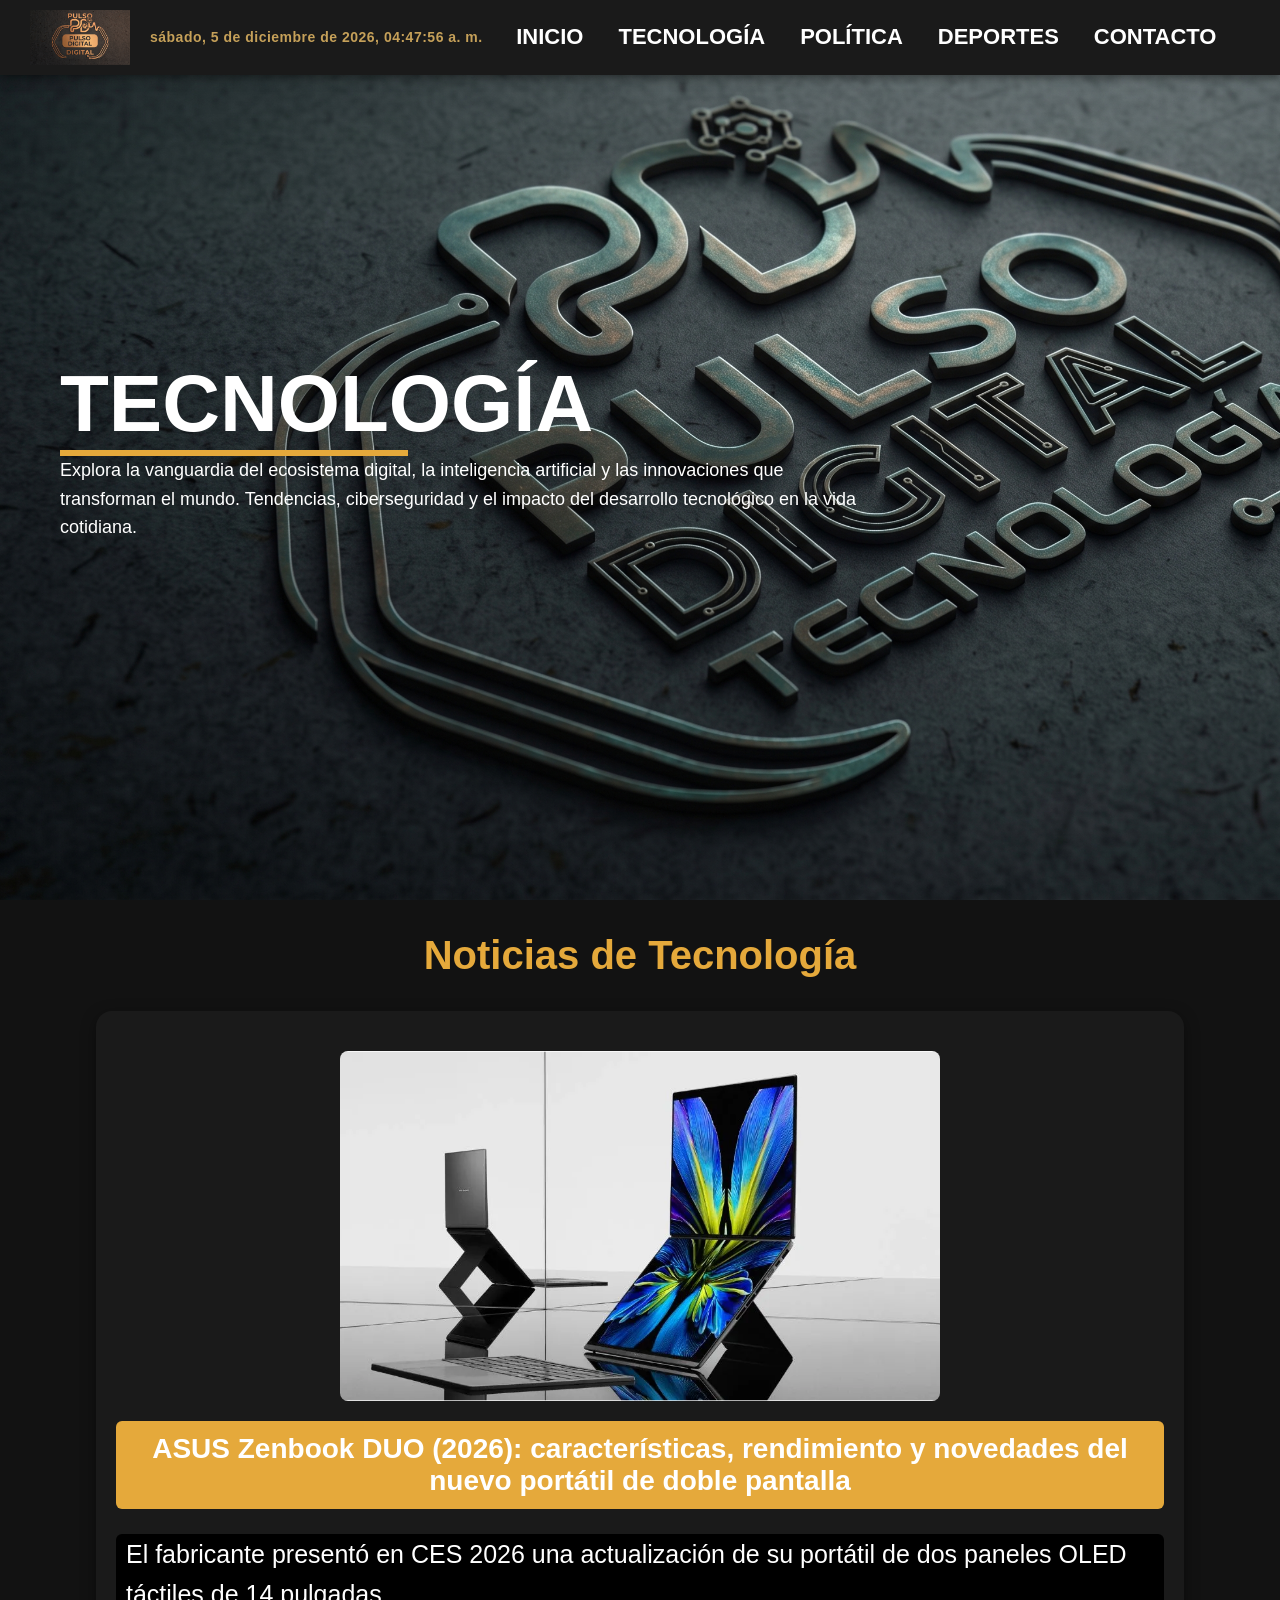
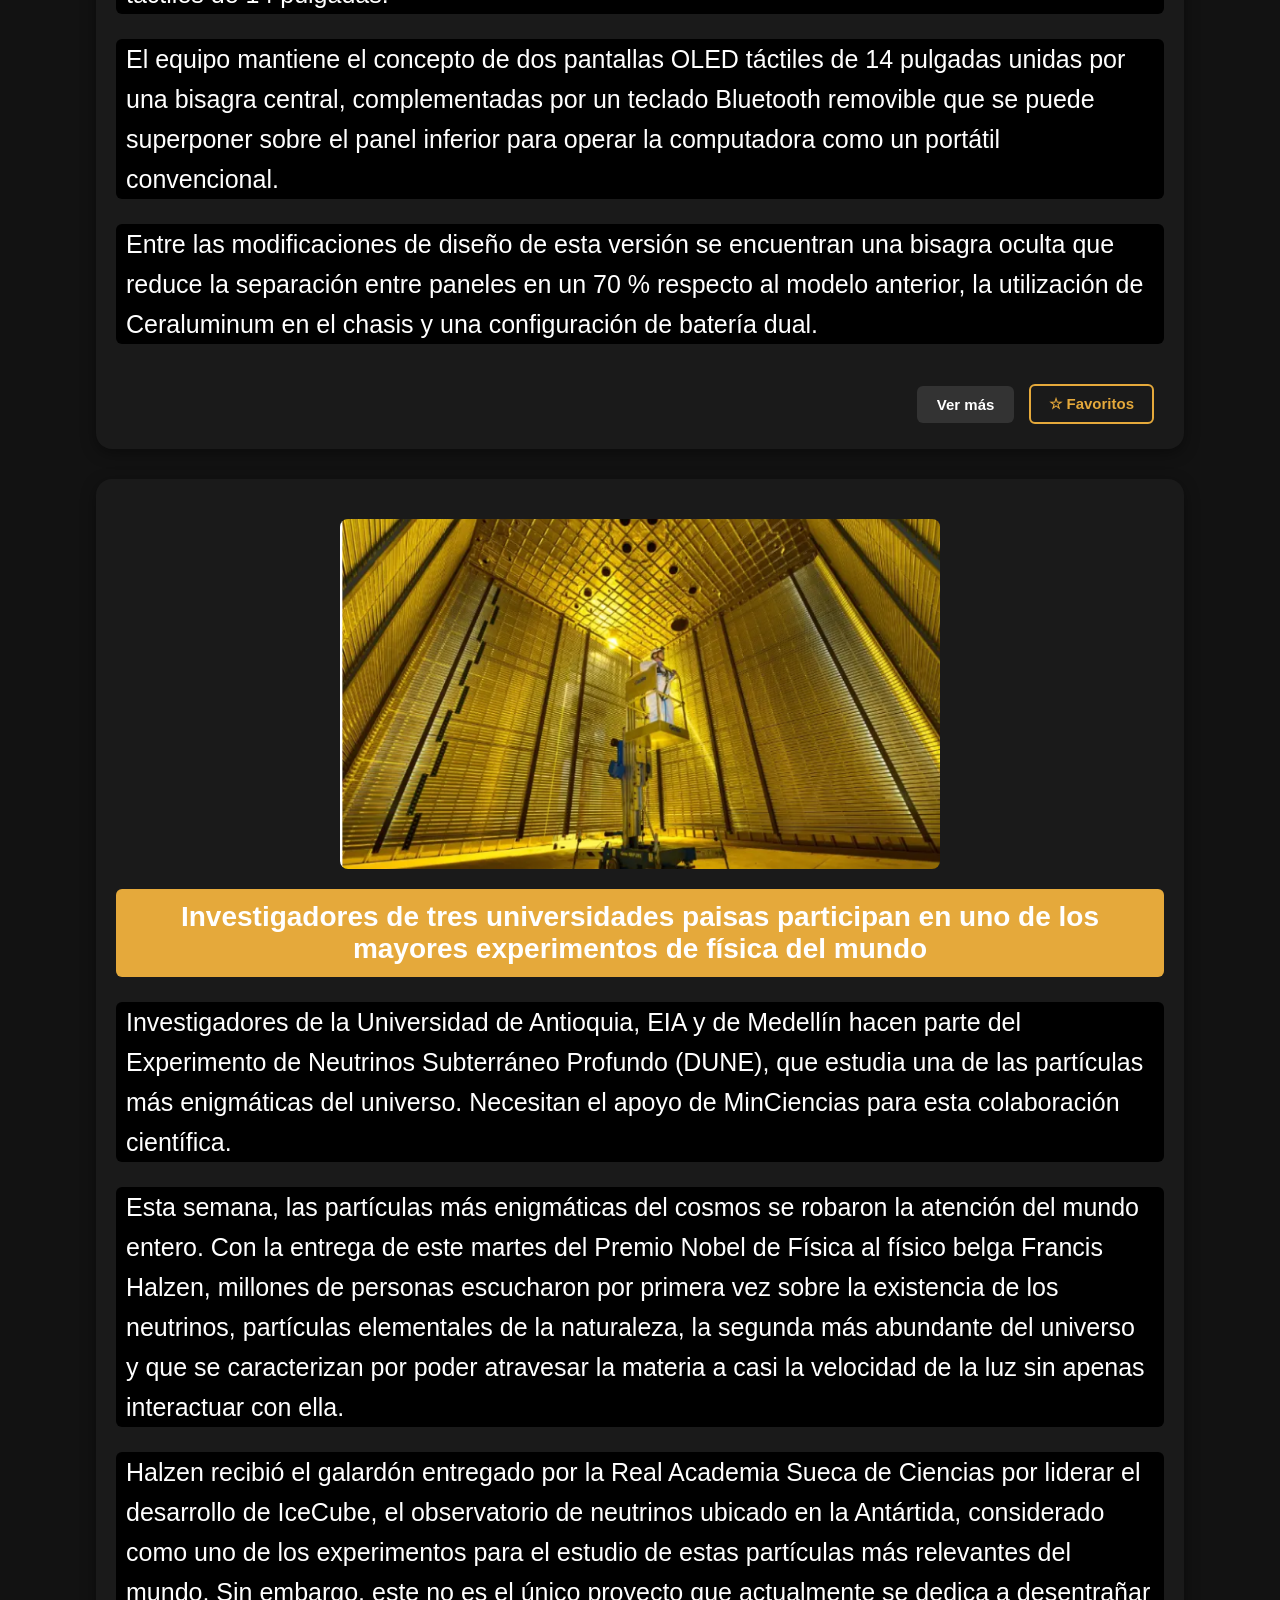
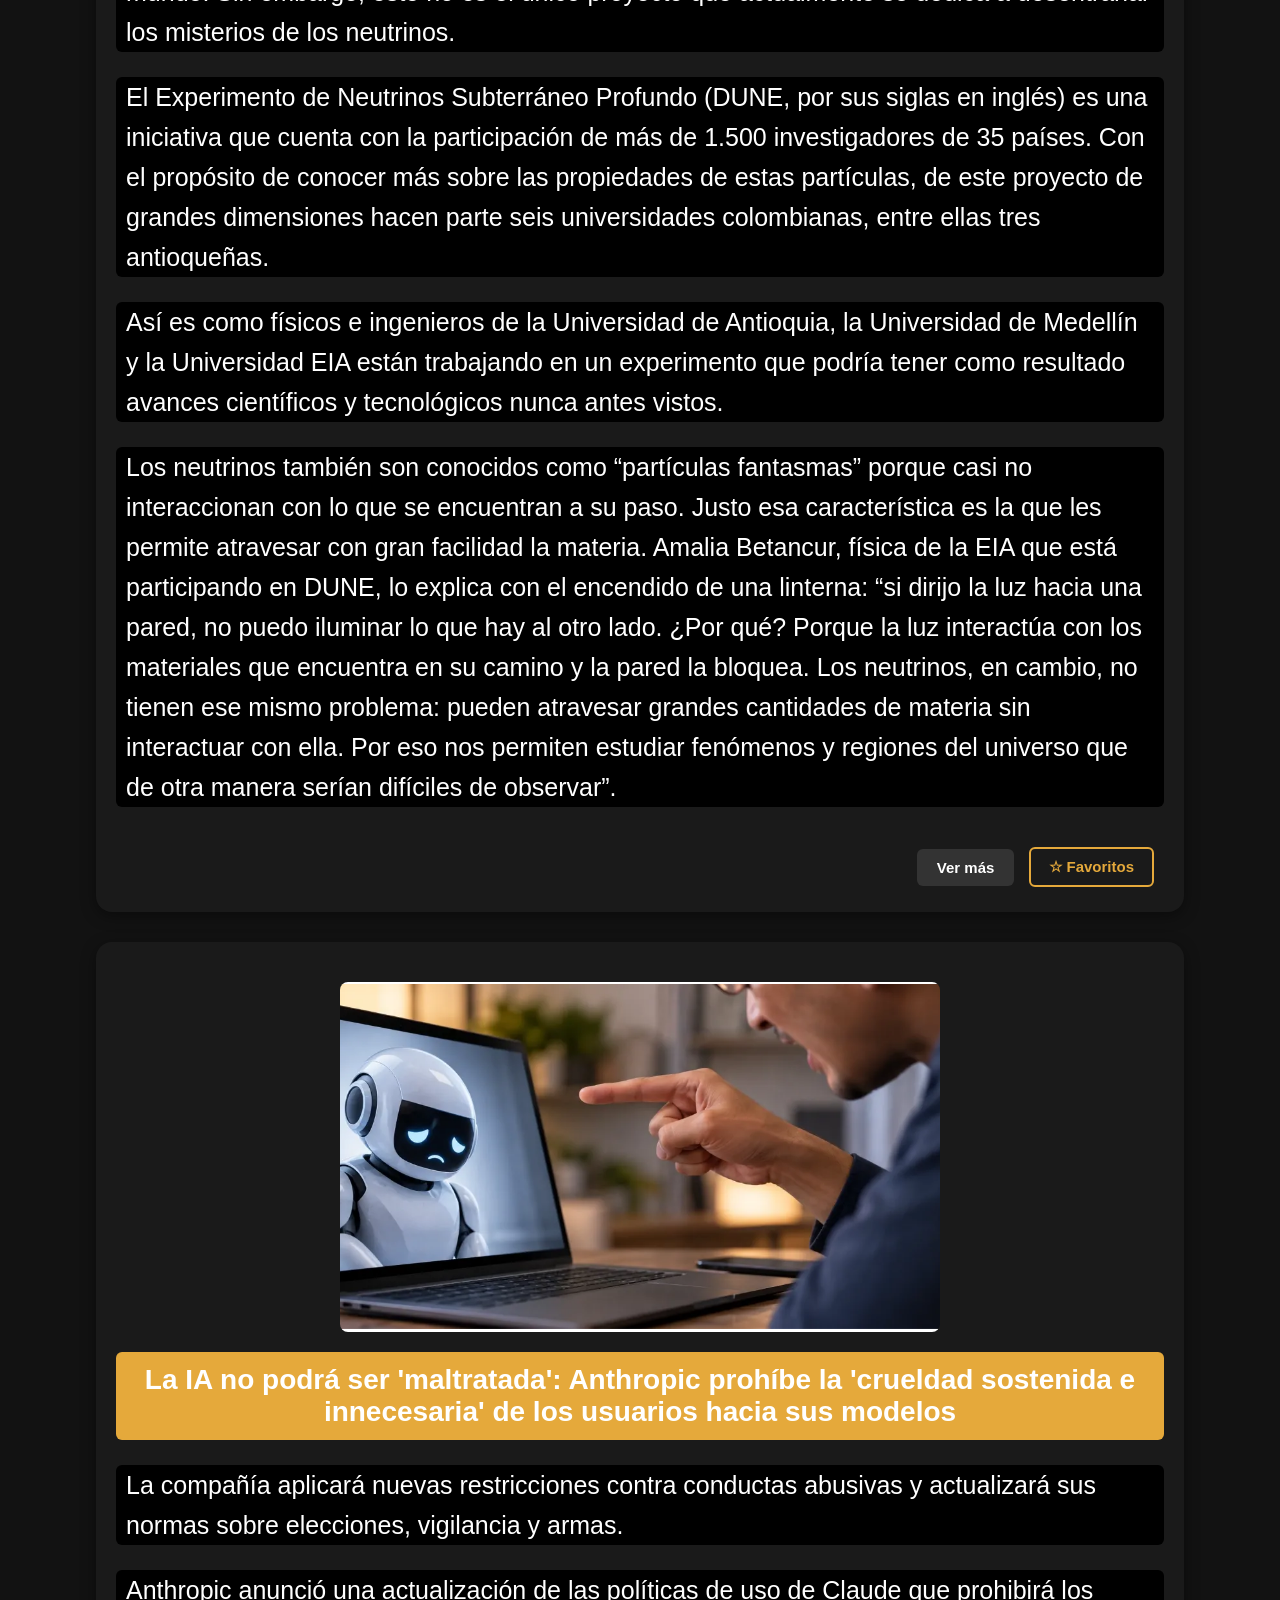
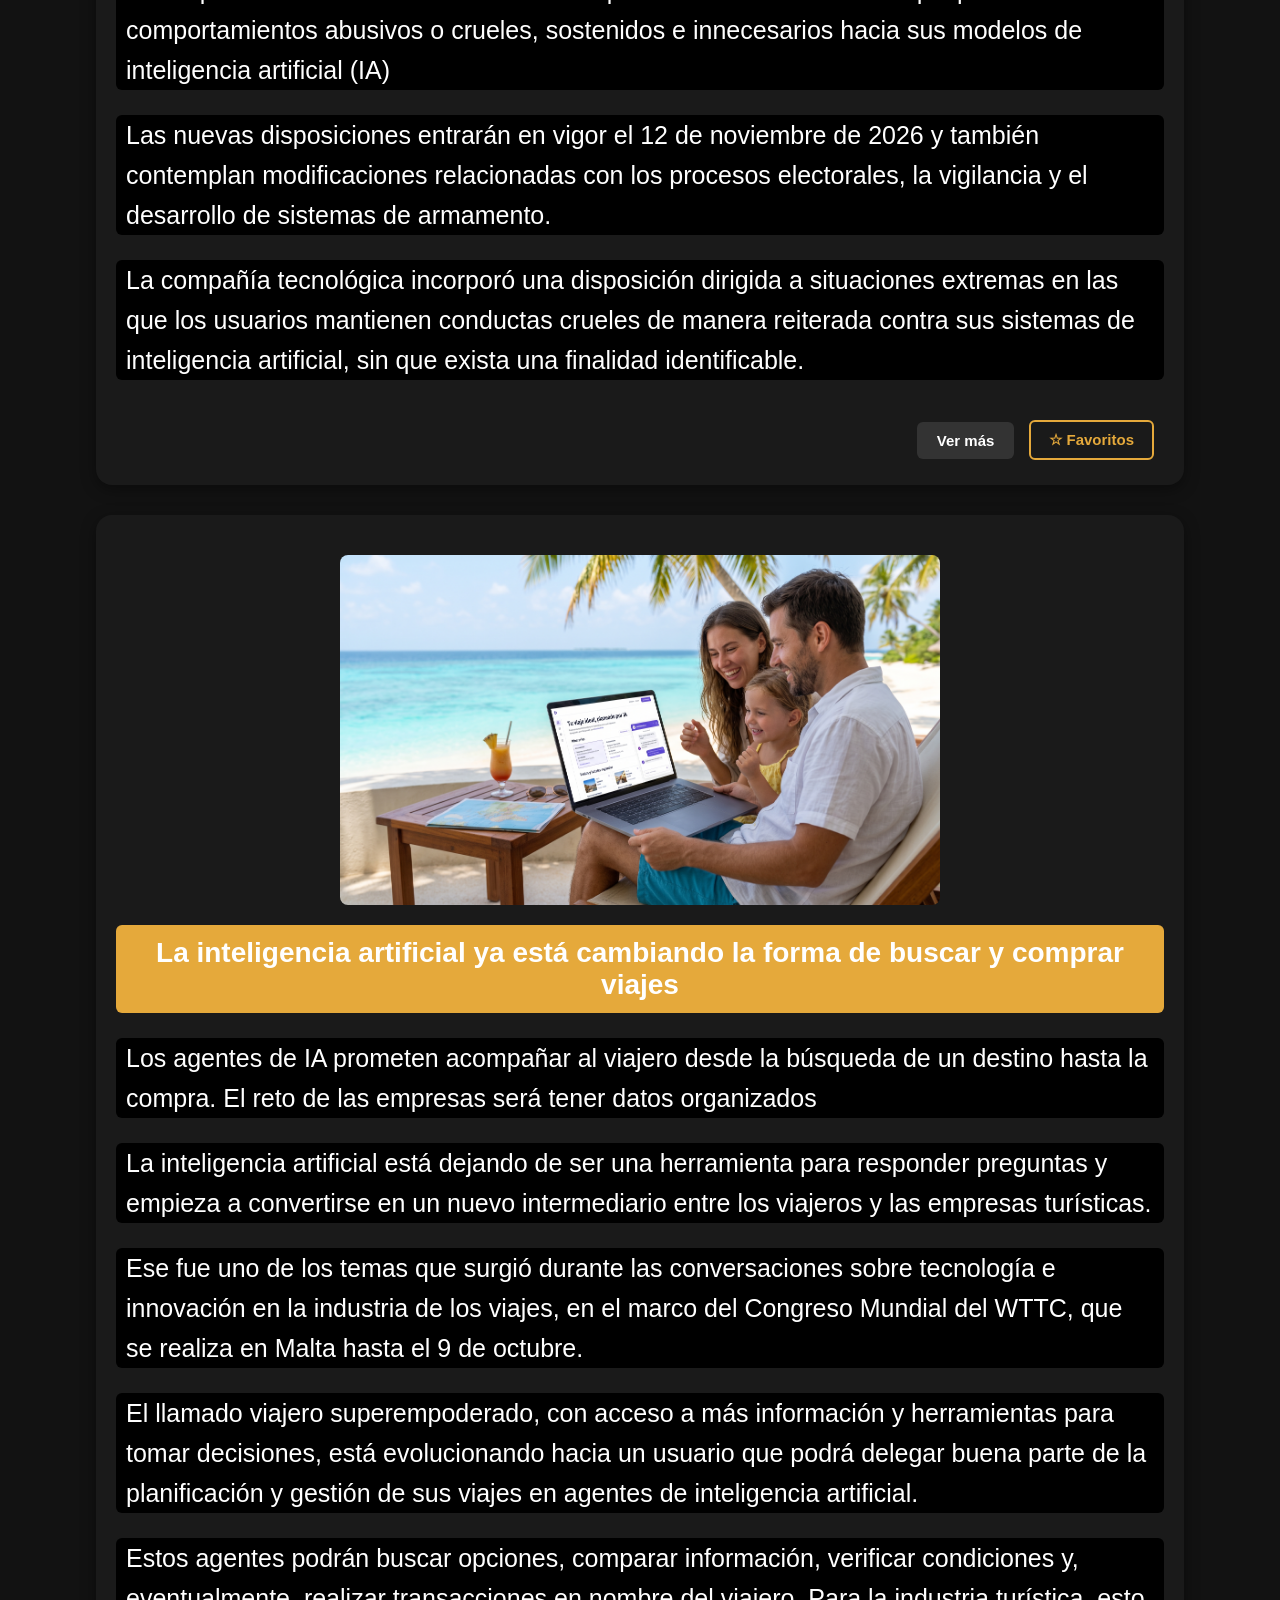
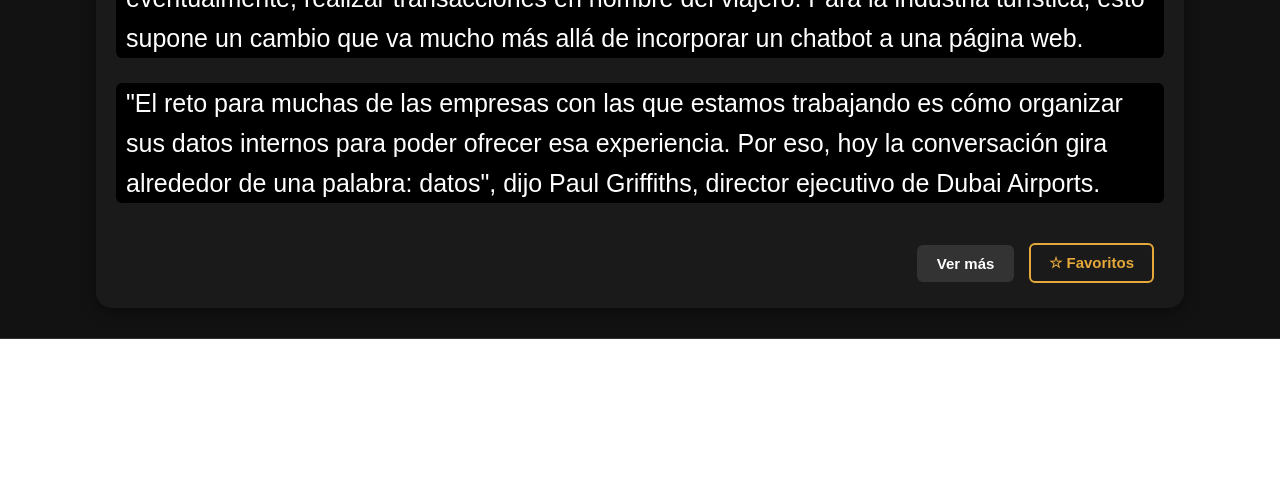
<file: tecnologia.html>
<!DOCTYPE html>
<html lang="es">
<head>
    <meta charset="UTF-8">
    <meta name="viewport" content="width=device-width, initial-scale=1.0">
    <title>Tecnología - PULSO DIGITAL</title>
    <link rel="stylesheet" href="css/style.css">
    <link rel="stylesheet" href="css/tecnologia.css">
    <link rel="stylesheet" href="https://code.ionicframework.com/ionicons/2.0.1/css/ionicons.min.css">
    <script src="js/main.js" defer></script>
</head>
<body>
    <div id="pagePulsoDigital">

        <!-- ====== Header ====== -->
        <div id="hedePulsoDigital" class="fixed-header">
            <header id="heder">
                <div class="wrapper">
                    <div id="site-logo">
                        <a href="index.html" title="pulso">
                            <img src="imagenes/encabezado.jpg" alt="logo pulso">
                        </a>
                    </div>
                    <span id="fecha-actual" class="fecha-header"></span>
                    <nav class="nav-links">
                        <ul class="d-flex">
                            <li class="link-header"><a href="index.html">Inicio</a></li>
                            <li class="link-header"><a href="tecnologia.html">Tecnología</a></li>
                            <li class="link-header"><a href="politica.html">Política</a></li>
                            <li class="link-header"><a href="deportes.html">Deportes</a></li>
                            <li class="link-header"><a href="contacto.html">Contacto</a></li>
                        </ul>
                    </nav>
                </div>
            </header>
        </div>

    </div>

    <!-- ====== Portada ===== -->
    <div class="Portada">
        <div class="header__texto">
            <h2 class="no-margin text-start">TECNOLOGÍA</h2>
            <div class="no-margin border-title"></div>
            <p class="no-margin text-start description-title">
               Explora la vanguardia del ecosistema digital, la inteligencia artificial y las innovaciones que transforman el mundo. Tendencias, ciberseguridad y el impacto del desarrollo tecnológico en la vida cotidiana.
            </p>
        </div>
    </div>

    <!-- ===== Noticias Tecnología ===== -->
    <main>
        <h2 class="centrar-texto">Noticias de Tecnología</h2>

        <div class="bg-gray seccion-noticias"></div>
        <div class="noticias-recientes">
            <div>
                <img class="img-noticias" src="imagenes/t_asus.png" alt="Cripto estafas y ciberseguridad">
                <div>
                    <div>
                        <h3 class="txt-base-carruse">ASUS Zenbook DUO (2026): características, rendimiento y novedades del nuevo portátil de doble pantalla</h3>
                        <p class="txt-base-carrusel">El fabricante presentó en CES 2026 una actualización de su portátil de dos paneles OLED táctiles de 14 pulgadas.</p>
                        <p class="txt-base-carrusel"Probé el ASUS Zenbook DUO (2026), el dispositivo que representa la tercera generación de la línea de computadoras portátiles de doble pantalla de la marca, desarrollada con el objetivo de consolidar el uso de dos displays integrados en un formato orientado a la productividad móvil.></p>
                        <p class="txt-base-carrusel">El equipo mantiene el concepto de dos pantallas OLED táctiles de 14 pulgadas unidas por una bisagra central, complementadas por un teclado Bluetooth removible que se puede superponer sobre el panel inferior para operar la computadora como un portátil convencional. </p>
                        <p class="txt-base-carrusel">Entre las modificaciones de diseño de esta versión se encuentran una bisagra oculta que reduce la separación entre paneles en un 70 % respecto al modelo anterior, la utilización de Ceraluminum en el chasis y una configuración de batería dual.</p>
                        <div class="acciones-noticia">
                            <a href="#" class="btn-ver-mas">Ver más</a>
                            <button type="button" class="btn-favorito" onclick="toggleFavorito('tecnologia-noticia-1')">★ Favoritos</button>
                        </div>
                    </div>
                </div>
            </div>
        </div>

        <div class="bg-gray seccion-noticias"></div>
        <div class="noticias-recientes">
            <div>
                <img class="img-noticias" src="imagenes/t_neutrinos.png" alt="Monitoreo tecnológico del clima">
                <div>
                    <div>
                        <h3 class="txt-base-carruse">Investigadores de tres universidades paisas participan en uno de los mayores experimentos de física del mundo</h3>
                        <p class="txt-base-carrusel">Investigadores de la Universidad de Antioquia, EIA y de Medellín hacen parte del Experimento de Neutrinos Subterráneo Profundo (DUNE), que estudia una de las partículas más enigmáticas del universo. Necesitan el apoyo de MinCiencias para esta colaboración científica.</p>
                        <p class="txt-base-carrusel">Esta semana, las partículas más enigmáticas del cosmos se robaron la atención del mundo entero. Con la entrega de este martes del Premio Nobel de Física al físico belga Francis Halzen, millones de personas escucharon por primera vez sobre la existencia de los neutrinos, partículas elementales de la naturaleza, la segunda más abundante del universo y que se caracterizan por poder atravesar la materia a casi la velocidad de la luz sin apenas interactuar con ella.</p>
                        <p class="txt-base-carrusel">Halzen recibió el galardón entregado por la Real Academia Sueca de Ciencias por liderar el desarrollo de IceCube, el observatorio de neutrinos ubicado en la Antártida, considerado como uno de los experimentos para el estudio de estas partículas más relevantes del mundo. Sin embargo, este no es el único proyecto que actualmente se dedica a desentrañar los misterios de los neutrinos.</p>
                        <p class="txt-base-carrusel">El Experimento de Neutrinos Subterráneo Profundo (DUNE, por sus siglas en inglés) es una iniciativa que cuenta con la participación de más de 1.500 investigadores de 35 países. Con el propósito de conocer más sobre las propiedades de estas partículas, de este proyecto de grandes dimensiones hacen parte seis universidades colombianas, entre ellas tres antioqueñas.</p>
                        <p class="txt-base-carrusel">Así es como físicos e ingenieros de la Universidad de Antioquia, la Universidad de Medellín y la Universidad EIA están trabajando en un experimento que podría tener como resultado avances científicos y tecnológicos nunca antes vistos.</p>
                        <p class="txt-base-carrusel">Los neutrinos también son conocidos como “partículas fantasmas” porque casi no interaccionan con lo que se encuentran a su paso. Justo esa característica es la que les permite atravesar con gran facilidad la materia. Amalia Betancur, física de la EIA que está participando en DUNE, lo explica con el encendido de una linterna: “si dirijo la luz hacia una pared, no puedo iluminar lo que hay al otro lado. ¿Por qué? Porque la luz interactúa con los materiales que encuentra en su camino y la pared la bloquea. Los neutrinos, en cambio, no tienen ese mismo problema: pueden atravesar grandes cantidades de materia sin interactuar con ella. Por eso nos permiten estudiar fenómenos y regiones del universo que de otra manera serían difíciles de observar”.</p>
                        <div class="acciones-noticia">
                            <a href="#" class="btn-ver-mas">Ver más</a>
                            <button type="button" class="btn-favorito" onclick="toggleFavorito('tecnologia-noticia-2')">★ Favoritos</button>
                        </div>
                    </div>
                </div>
            </div>
        </div>

        <div class="bg-gray seccion-noticias"></div>
        <div class="noticias-recientes">
            <div>
                <img class="img-noticias" src="imagenes/t_ia.png" alt="Innovación en movilidad eléctrica">
                <div>
                    <div>
                        <h3 class="txt-base-carruse">La IA no podrá ser 'maltratada': Anthropic prohíbe la 'crueldad sostenida e innecesaria' de los usuarios hacia sus modelos</h3>
                        <p class="txt-base-carrusel">La compañía aplicará nuevas restricciones contra conductas abusivas y actualizará sus normas sobre elecciones, vigilancia y armas.</p>
                        <p class="txt-base-carrusel">Anthropic anunció una actualización de las políticas de uso de Claude que prohibirá los comportamientos abusivos o crueles, sostenidos e innecesarios hacia sus modelos de inteligencia artificial (IA)</p>
                        <p class="txt-base-carrusel">Las nuevas disposiciones entrarán en vigor el 12 de noviembre de 2026 y también contemplan modificaciones relacionadas con los procesos electorales, la vigilancia y el desarrollo de sistemas de armamento.</p>
                        <p class="txt-base-carrusel">La compañía tecnológica incorporó una disposición dirigida a situaciones extremas en las que los usuarios mantienen conductas crueles de manera reiterada contra sus sistemas de inteligencia artificial, sin que exista una finalidad identificable. </p>
                        <div class="acciones-noticia">
                            <a href="#" class="btn-ver-mas">Ver más</a>
                            <button type="button" class="btn-favorito" onclick="toggleFavorito('tecnologia-noticia-3')">★ Favoritos</button>
                        </div>
                    </div>
                </div>
            </div>
        </div>

        <div class="bg-gray seccion-noticias"></div>
        <div class="noticias-recientes">
            <div>
                <img class="img-noticias" src="imagenes/t_viajes.jpg" alt="Proyectos digitales del Poli">
                <div>
                    <div>
                        <h3 class="txt-base-carruse">La inteligencia artificial ya está cambiando la forma de buscar y comprar viajes</h3>
                        <p class="txt-base-carrusel">Los agentes de IA prometen acompañar al viajero desde la búsqueda de un destino hasta la compra. El reto de las empresas será tener datos organizados</p>
                        <p class="txt-base-carrusel">La inteligencia artificial está dejando de ser una herramienta para responder preguntas y empieza a convertirse en un nuevo intermediario entre los viajeros y las empresas turísticas.</p>
                        <p class="txt-base-carrusel">Ese fue uno de los temas que surgió durante las conversaciones sobre tecnología e innovación en la industria de los viajes, en el marco del Congreso Mundial del WTTC, que se realiza en Malta hasta el 9 de octubre. </p>
                        <p class="txt-base-carrusel">El llamado viajero superempoderado, con acceso a más información y herramientas para tomar decisiones, está evolucionando hacia un usuario que podrá delegar buena parte de la planificación y gestión de sus viajes en agentes de inteligencia artificial.</p>
                        <p class="txt-base-carrusel">Estos agentes podrán buscar opciones, comparar información, verificar condiciones y, eventualmente, realizar transacciones en nombre del viajero. Para la industria turística, esto supone un cambio que va mucho más allá de incorporar un chatbot a una página web.</p>
                        <p class="txt-base-carrusel">"El reto para muchas de las empresas con las que estamos trabajando es cómo organizar sus datos internos para poder ofrecer esa experiencia. Por eso, hoy la conversación gira alrededor de una palabra: datos", dijo Paul Griffiths, director ejecutivo de Dubai Airports.</p>
                        <div class="acciones-noticia">
                            <a href="#" class="btn-ver-mas">Ver más</a>
                            <button type="button" class="btn-favorito" onclick="toggleFavorito('tecnologia-noticia-4')">★ Favoritos</button>
                        </div>
                    </div>
                </div>
            </div>
        </div>

    </main>

    <!-- ==== Footer ======== --> 
    <div id="FooterPuntoDigital" class="footer-basic">
        <footer>
            <div class="social">
                <a href="#"><i class="icon icon-color ion-social-github"></i></a>
                <a href="#"><i class="icon icon-color ion-social-whatsapp"></i></a>
                <a href="#"><i class="icon icon-color ion-social-facebook"></i></a>
                <a href="#"><i class="icon icon-color ion-social-instagram"></i></a>
            </div>
            <p class="copyright">Pulso Digital ©2026</p>
        </footer>
    </div>

</body>
</html>
</file>
<file: css/style.css>
html {
    box-sizing: border-box;
    font-size: 62.5%; /* 1rem = 10px */
}

*, 
*::before,
*::after {
    box-sizing: inherit;
}

body {
    margin: 0;
    background-color: #121212; /* Fondo oscuro de la página */
    font-family: Arial, Helvetica, sans-serif;
    color: #ffffff;
}

/* Header fijo con fondo oscuro */
#hedePulsoDigital.fixed-header {
    position: fixed;
    top: 0;
    left: 0;
    width: 100%;
    z-index: 1000;
    background-color: #1a1a1a; /* Fondo oscuro del header */
    box-shadow: 0 2px 10px rgba(0, 0, 0, 0.5);
}

/* Contenedor central */
.wrapper {
    width: 100%;
    max-width: 1400px;
    margin: 0 auto;
    display: flex;
    align-items: center;
    padding: 10px 30px;
}

#site-logo {
    display: flex;
    align-items: center;
}

#site-logo img {
    width: 100px;
    height: auto;
    display: block;
}

/* Centra el menú horizontalmente */
.nav-links {
    margin: 0 auto;
}

ul.d-flex {
    list-style: none;
    display: flex;
    gap: 35px; /* Separación armónica entre enlaces */
    margin: 0;
    padding: 0;
}

/* Enlaces del menú */
.link-header a {
    text-decoration: none;
    color: #ffffff;
    font-size: 2.2rem;
    font-weight: bold;
    text-transform: uppercase;
    transition: color 0.3s ease;
}

.link-header a:hover {
    color: #e5a93b;
}

.link-header a:visited {
    color: rgb(198, 140, 93);
}

.fecha-header {
    font-size: 1.4rem;
    font-weight: 600;
    letter-spacing: 0.5px;
    color: #c5a059;
    margin-left: 20px;
    white-space: nowrap;
}

/* Portada */
.Portada {
    background-image: url(../imagenes/logo_oscuro.jpg);
    height: 100vh;
    background-size: cover;
    background-repeat: no-repeat;
    background-position: left center;
    padding: 0px 60px;
    display: table;
    width: 100%;
}

.header__texto {
    text-align: left;
    color: white;
    height: 50%;
    display: table-cell;
    vertical-align: middle;
}

h2.no-margin {
    font-size: 80PX;
}

.border-title {
    border-bottom: 6px solid #e5a93b;
    width: 34%;
    margin: 15px 0;
}

.description-title {
    font-size: 1.8rem;
    line-height: 1.6;
    max-width: 800px;
}

/* Noticias página principal */
.centrar-texto {
    text-align: center;
    color: #e5a93b;
}

.bg-gray {
    background-color: transparent;
}

.img-noticias {
    width: 100%;
    max-width: 600px;
    height: 350px;
    object-fit: cover;
    display: block;
    margin: 20px auto;
    border-radius: 8px;
}

.noticias-recientes {
    height: auto;
    background-color: #1a1a1a;
    width: 85%;
    max-width: 1100px;
    margin: 30px auto;
    border-radius: 16px;
    padding: 20px;
    box-shadow: 0 4px 15px rgba(0, 0, 0, 0.4);
}

.txt-base-carruse {
    font-size: 2.8rem;
    color: #ffffff;
    background-color: #e5a93b;
    padding: 12px;
    border-radius: 6px;
    text-align: center;
    margin: 10px 0;
}

.txt-base-carrusel {
    font-size: 1.8rem;
    color: #e0e0e0;
    line-height: 1.6;
    padding: 0 10px;
}

/* Botones de acción en tarjetas de noticias */
.acciones-noticia {
    display: flex;
    justify-content: flex-end;
    align-items: center;
    gap: 15px;
    padding: 15px 10px 5px 10px;
}

.btn-ver-mas {
    display: inline-block;
    background-color: #333333;
    color: #ffffff;
    padding: 10px 20px;
    font-size: 1.5rem;
    text-decoration: none;
    border-radius: 6px;
    font-weight: bold;
    transition: background-color 0.3s ease;
}

.btn-ver-mas:hover {
    background-color: #e5a93b;
    color: #000000;
}

.btn-favorito {
    background-color: transparent;
    color: #e5a93b;
    border: 2px solid #e5a93b;
    padding: 9px 18px;
    font-size: 1.5rem;
    border-radius: 6px;
    cursor: pointer;
    font-weight: bold;
    transition: all 0.3s ease;
}

.btn-favorito:hover {
    background-color: #e5a93b;
    color: #000000;
}

/* Formulario de Contacto */
.contacto-seccion {
    max-width: 700px;
    margin: 120px auto 50px auto;
    padding: 30px;
    background-color: #1a1a1a;
    border-radius: 12px;
    box-shadow: 0 4px 15px rgba(0, 0, 0, 0.5);
}

.contacto-seccion h2 {
    color: #e5a93b;
    text-align: center;
    margin-bottom: 25px;
}

.contacto-seccion .campo {
    margin-bottom: 20px;
}

.contacto-seccion label {
    display: block;
    font-size: 1.6rem;
    color: #ffffff;
    margin-bottom: 8px;
    font-weight: bold;
}

.contacto-seccion input,
.contacto-seccion textarea {
    width: 100%;
    padding: 12px;
    background-color: #2b2b2b;
    border: 1px solid #444;
    border-radius: 6px;
    color: #ffffff;
    font-size: 1.5rem;
    font-family: inherit;
    box-sizing: border-box;
}

.contacto-seccion input:focus,
.contacto-seccion textarea:focus {
    outline: none;
    border-color: #e5a93b;
}

.contacto-seccion .error {
    color: #ff6b6b;
    font-size: 1.3rem;
    margin-top: 6px;
    display: block;
}

.contacto-seccion button[type="submit"] {
    width: 100%;
    padding: 14px;
    background-color: #e5a93b;
    color: #000000;
    border: none;
    border-radius: 6px;
    font-size: 1.8rem;
    font-weight: bold;
    cursor: pointer;
    transition: background-color 0.3s ease;
}

.contacto-seccion button[type="submit"]:hover {
    background-color: #c58c27;
}

.alerta-exito {
    margin-top: 20px;
    padding: 15px;
    background-color: #1e4620;
    color: #d4edda;
    border: 1px solid #28a745;
    border-radius: 6px;
    font-size: 1.5rem;
    text-align: center;
}

/* Footer */
.footer-basic {
    padding: 40px 0px;
    background-color: white;
    color: #ffffff;
    border-top: 1px solid #333333;
}

.footer-basic .social {
    text-align: center;
}

.footer-basic .social > a {
    font-size: 24px;
    width: 40px;
    height: 40px;
    line-height: 40px;
    display: inline-block;
    text-align: center;
    border-radius: 50%;
    border: 1px solid white;
    margin: 0 8px;
    color: black;
    transition: all 0.3s ease;
}

.footer-basic .social > a:hover {
    background-color: #e5a93b;
    color: white;
}

.footer-basic .copyright {
    margin-top:
</file>
<file: css/deportes.css>
html {
    box-sizing: border-box;
    font-size: 62.5%; /* 1rem = 10px */
}

*, 
*::before,
*::after {
    box-sizing: inherit;
}

body {
    margin: 0;
    background-color: #121212; /* Fondo oscuro de la página */
    font-family: Arial, Helvetica, sans-serif;
    color: #ffffff;
}

/* Header fijo con fondo oscuro */
#hedePulsoDigital.fixed-header {
    position: fixed;
    top: 0;
    left: 0;
    width: 100%;
    z-index: 1000;
    background-color: #1a1a1a; /* Fondo oscuro del header */
    box-shadow: 0 2px 10px rgba(0, 0, 0, 0.5);
}

/* Contenedor central */
.wrapper {
    width: 100%;
    max-width: 1400px;
    margin: 0 auto;
    display: flex;
    align-items: center;
    padding: 10px 30px;
}

#site-logo {
    display: flex;
    align-items: center;
}

#site-logo img {
    width: 100px;
    height: auto;
    display: block;
}

/* Centra el menú horizontalmente */
.nav-links {
    margin: 0 auto;
}

ul.d-flex {
    list-style: none;
    display: flex;
    gap: 35px; /* Separación armónica entre enlaces */
    margin: 0;
    padding: 0;
}

/* Enlaces del menú */
.link-header a {
    text-decoration: none;
    color: #ffffff;
    font-size: 2.2rem;
    font-weight: bold;
    text-transform: uppercase;
    transition: color 0.3s ease;
}

.link-header a:hover {
    color: #e5a93b;
}

.link-header a:visited {
    color: rgb(198, 140, 93);
}

.fecha-header {
    font-size: 1.4rem;
    font-weight: 600;
    letter-spacing: 0.5px;
    color: #c5a059;
    margin-left: 20px;
    white-space: nowrap;
}


/* Portada*/

.Portada {
    background-image: url(../imagenes/logo_deportes_oscuro.jpg);
    height: 100vh;
    background-size: cover;
    background-repeat: repeat;
    background-position: center center;
    padding: 0px 60px;
    display: table;
    width: 100%;
    background-position: left;
    

}

.header__texto{
    text-align: center;
    color: white;
    height: 50%;
    align-items: leif;
    display: table-cell;
    vertical-align: middle;
    

}

h2.no-margin {
    font-size: 80px;
}

.border-title{
    border-bottom: 6px solid #e5a93b;
    width: 24%;
}

.description-title{
    font-size: 18px;
}

/* noticias pagina principal*/

.centrar-texto{
    text-align: center ;
    color: #e5a93b;

}

.bg-gray{
    background-color: white;
}




.img-noticias{
.img-noticias {
    width: 100%;
    max-width: 600px;
    height: 350px;
    object-fit: cover;
    display: block;
    margin: 20px auto;
    border-radius: 8px;
}

.noticias-recientes{
   height: auto;
    background-color: black;
    width: 85%;             /* Ocupa el 90% a lo largo de la pantalla */
    max-width: 1100px;      /* Límite para que no se deforme en pantallas gigantes */
    margin: 30px auto;      /* "auto" a los lados es la CLAVE que lo centra en la pantalla */
    border-radius: 16px;
    padding-bottom: 20px;

}

.txt-base-carrusel{
    font-size: 2.8rem;
    color: #ffffff;
    background-color: #e5a93b;
    padding: 12px;
    border-radius: 6px;
    text-align: center;
    margin: 10px 0;
}


.txt-base-carruse{
    font-size: 40px;
    color: white;
    background-color: #e5a93b;
    height: auto;
    text-align: center;
}
 















/* utilidades*/

.no-margin{
    margin: 0px;
}
h2{
    font-size: 4rem;
    } 

.text-start{
    text-align: start;
}
</file>
<file: css/tecnologia.css>
html {
    box-sizing: border-box;
    font-size: 62.5%; /* 1rem = 10px */
}

*, 
*::before,
*::after {
    box-sizing: inherit;
}

body {
    margin: 0;
    background-color: #121212; /* Fondo oscuro de la página */
    font-family: Arial, Helvetica, sans-serif;
    color: #ffffff;
}

/* Header fijo con fondo oscuro */
#hedePulsoDigital.fixed-header {
    position: fixed;
    top: 0;
    left: 0;
    width: 100%;
    z-index: 1000;
    background-color: #1a1a1a; /* Fondo oscuro del header */
    box-shadow: 0 2px 10px rgba(0, 0, 0, 0.5);
}

/* Contenedor central */
.wrapper {
    width: 100%;
    max-width: 1400px;
    margin: 0 auto;
    display: flex;
    align-items: center;
    padding: 10px 30px;
}

#site-logo {
    display: flex;
    align-items: center;
}

#site-logo img {
    width: 100px;
    height: auto;
    display: block;
}

/* Centra el menú horizontalmente */
.nav-links {
    margin: 0 auto;
}

ul.d-flex {
    list-style: none;
    display: flex;
    gap: 35px; /* Separación armónica entre enlaces */
    margin: 0;
    padding: 0;
}

/* Enlaces del menú */
.link-header a {
    text-decoration: none;
    color: #ffffff;
    font-size: 2.2rem;
    font-weight: bold;
    text-transform: uppercase;
    transition: color 0.3s ease;
}

.link-header a:hover {
    color: #e5a93b;
}

.link-header a:visited {
    color: rgb(198, 140, 93);
}

.fecha-header {
    font-size: 1.4rem;
    font-weight: 600;
    letter-spacing: 0.5px;
    color: #c5a059;
    margin-left: 20px;
    white-space: nowrap;
}

/* Portada*/

.Portada {
    background-image: url(../imagenes/logo_tecnologia_oscuro.jpg);
    height: 100vh;
    background-size: cover;
    background-repeat: repeat;
    background-position: center center;
    padding: 0px 60px;
    display: table;
    width: 100%;
    background-position: left;
    

}

.header__texto{
    text-align: center;
    color: white;
    height: 50%;
    align-items: leif;
    display: table-cell;
    vertical-align: middle;
    

}

h2.no-margin {
    font-size: 80px;
}

.border-title{
    border-bottom: 6px solid #e5a93b;
    width: 30%;
}

.description-title{
    font-size: 18px;
}

/* noticias pagina principal*/

.centrar-texto{
    text-align: center ;
    color: #e5a93b;

}

.bg-gray{
    background-color: white;
}




.img-noticias{
  width: 100%;
    max-width: 600px;
    height: 350px;
    object-fit: cover;
    display: block;
    margin: 20px auto;
    border-radius: 8px;
}

.noticias-recientes{
   height: auto;
    background-color: #1a1a1a;
    width: 85%;
    max-width: 1100px;
    margin: 30px auto;
    border-radius: 16px;
    padding: 20px;
    box-shadow: 0 4px 15px rgba(0, 0, 0, 0.4);
}

.txt-base-carrusel{
    font-size: 25px;
    color: white;
    background-color: black;
    border-radius: 6px;
    padding: 0 10px;
}


.txt-base-carruse{
     font-size: 2.8rem;
    color: #ffffff;
    background-color: #e5a93b;
    padding: 12px;
    border-radius: 6px;
    text-align: center;
    margin: 10px 0;
}
 















/* utilidades*/

.no-margin{
    margin: 0px;
}
h2{
    font-size: 4rem;
    } 

.text-start{
    text-align: start;
}
</file>
